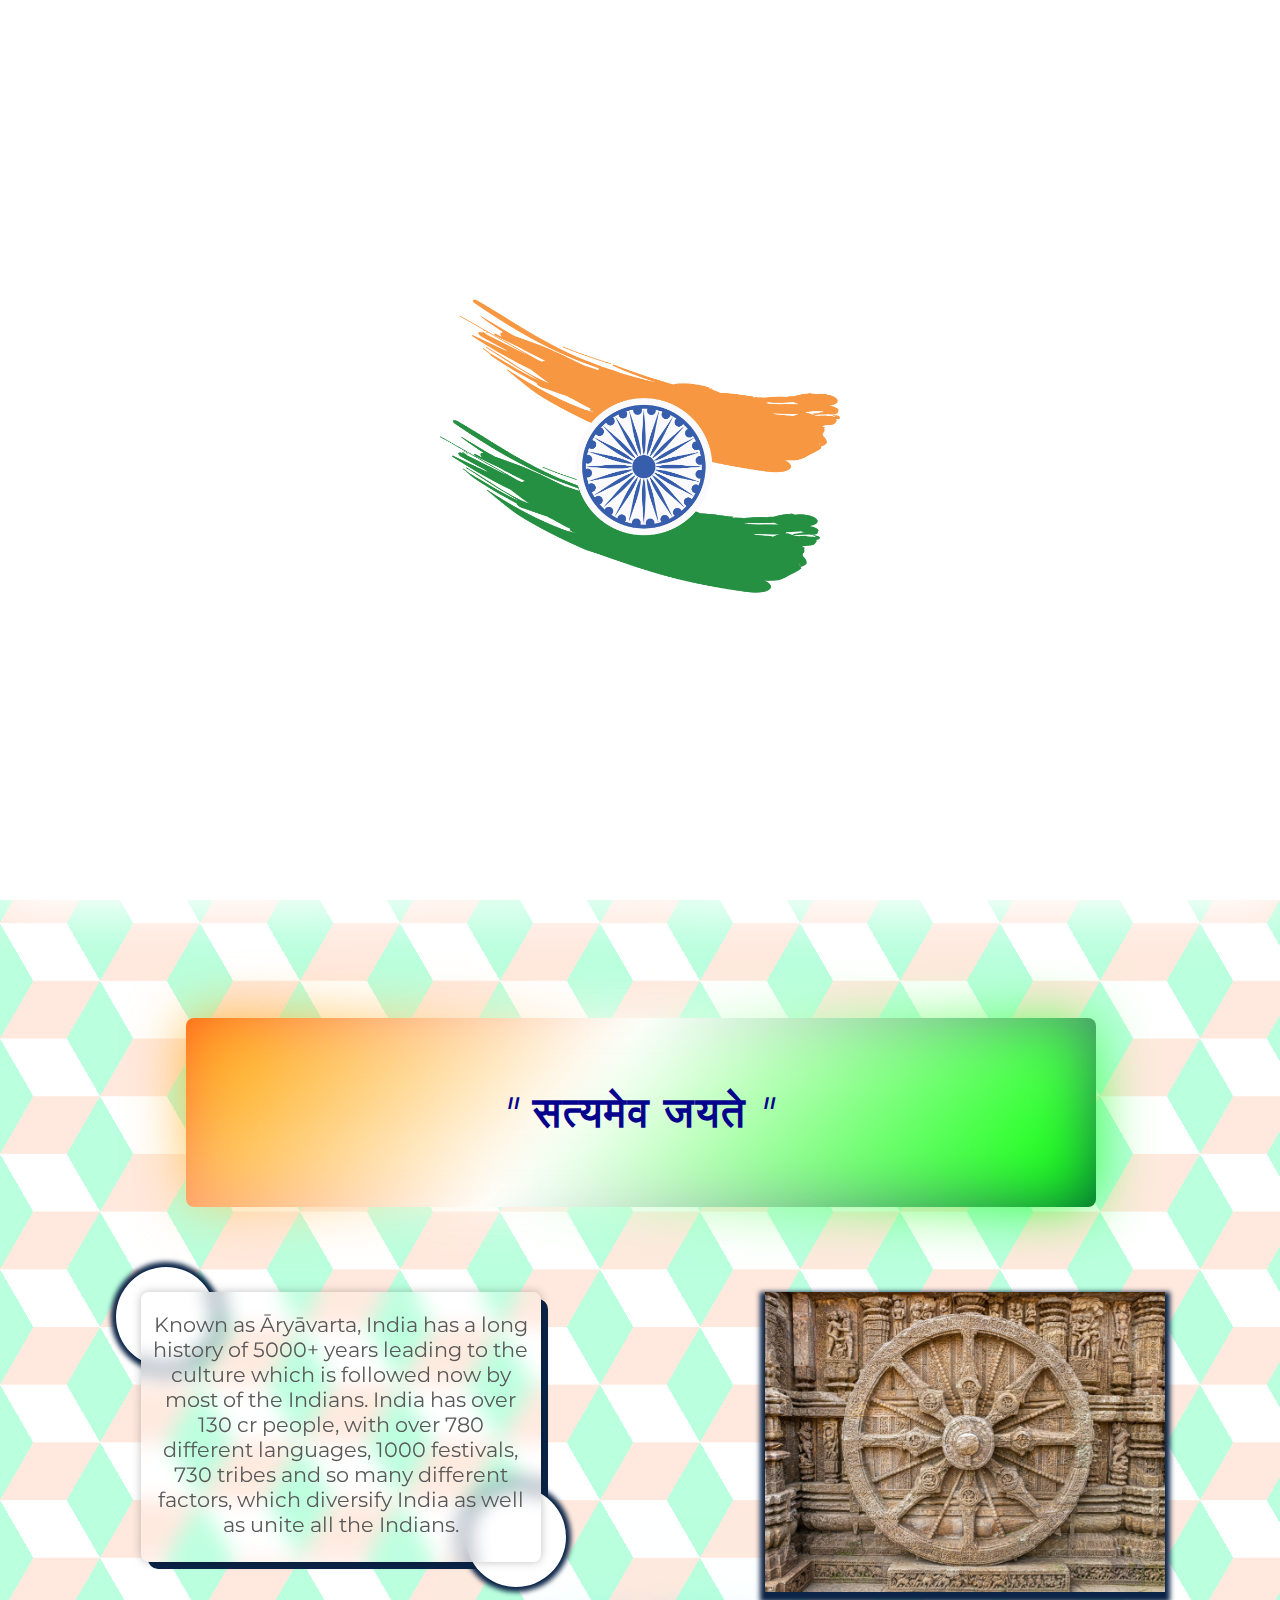
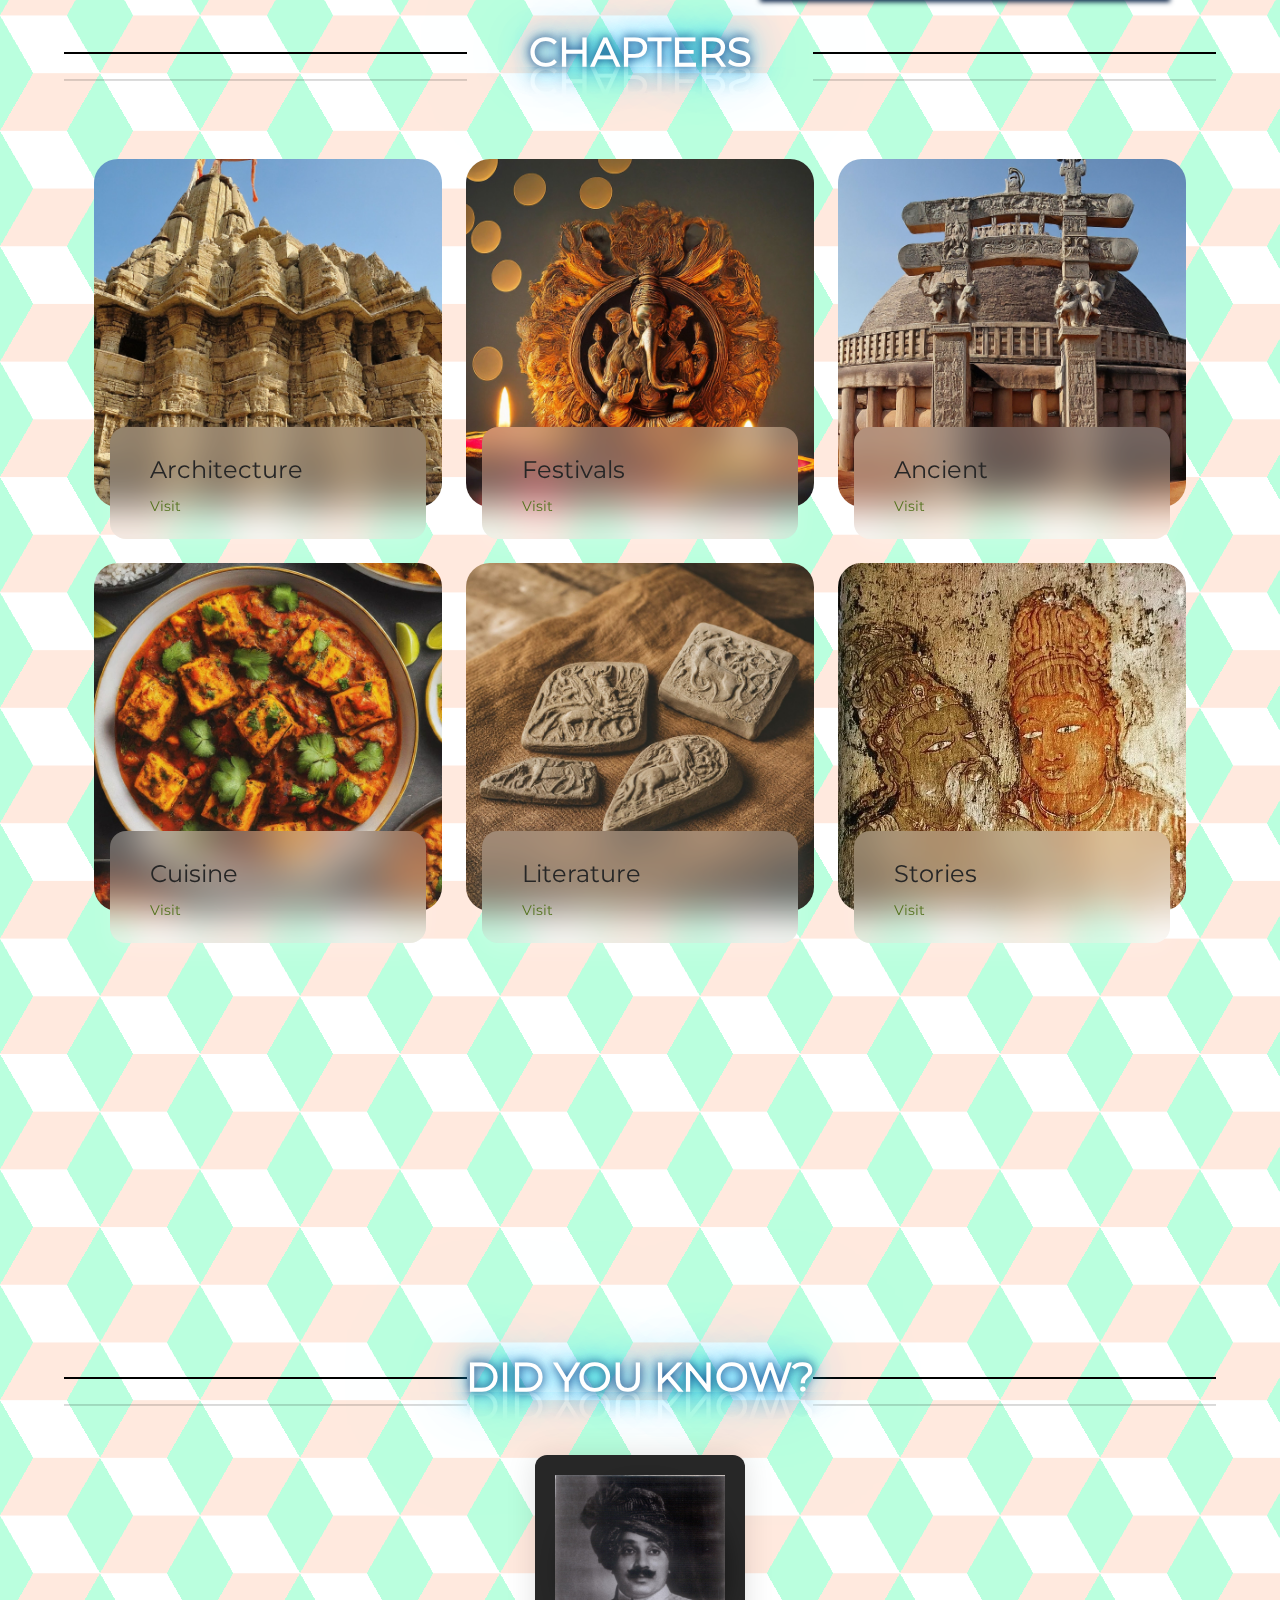
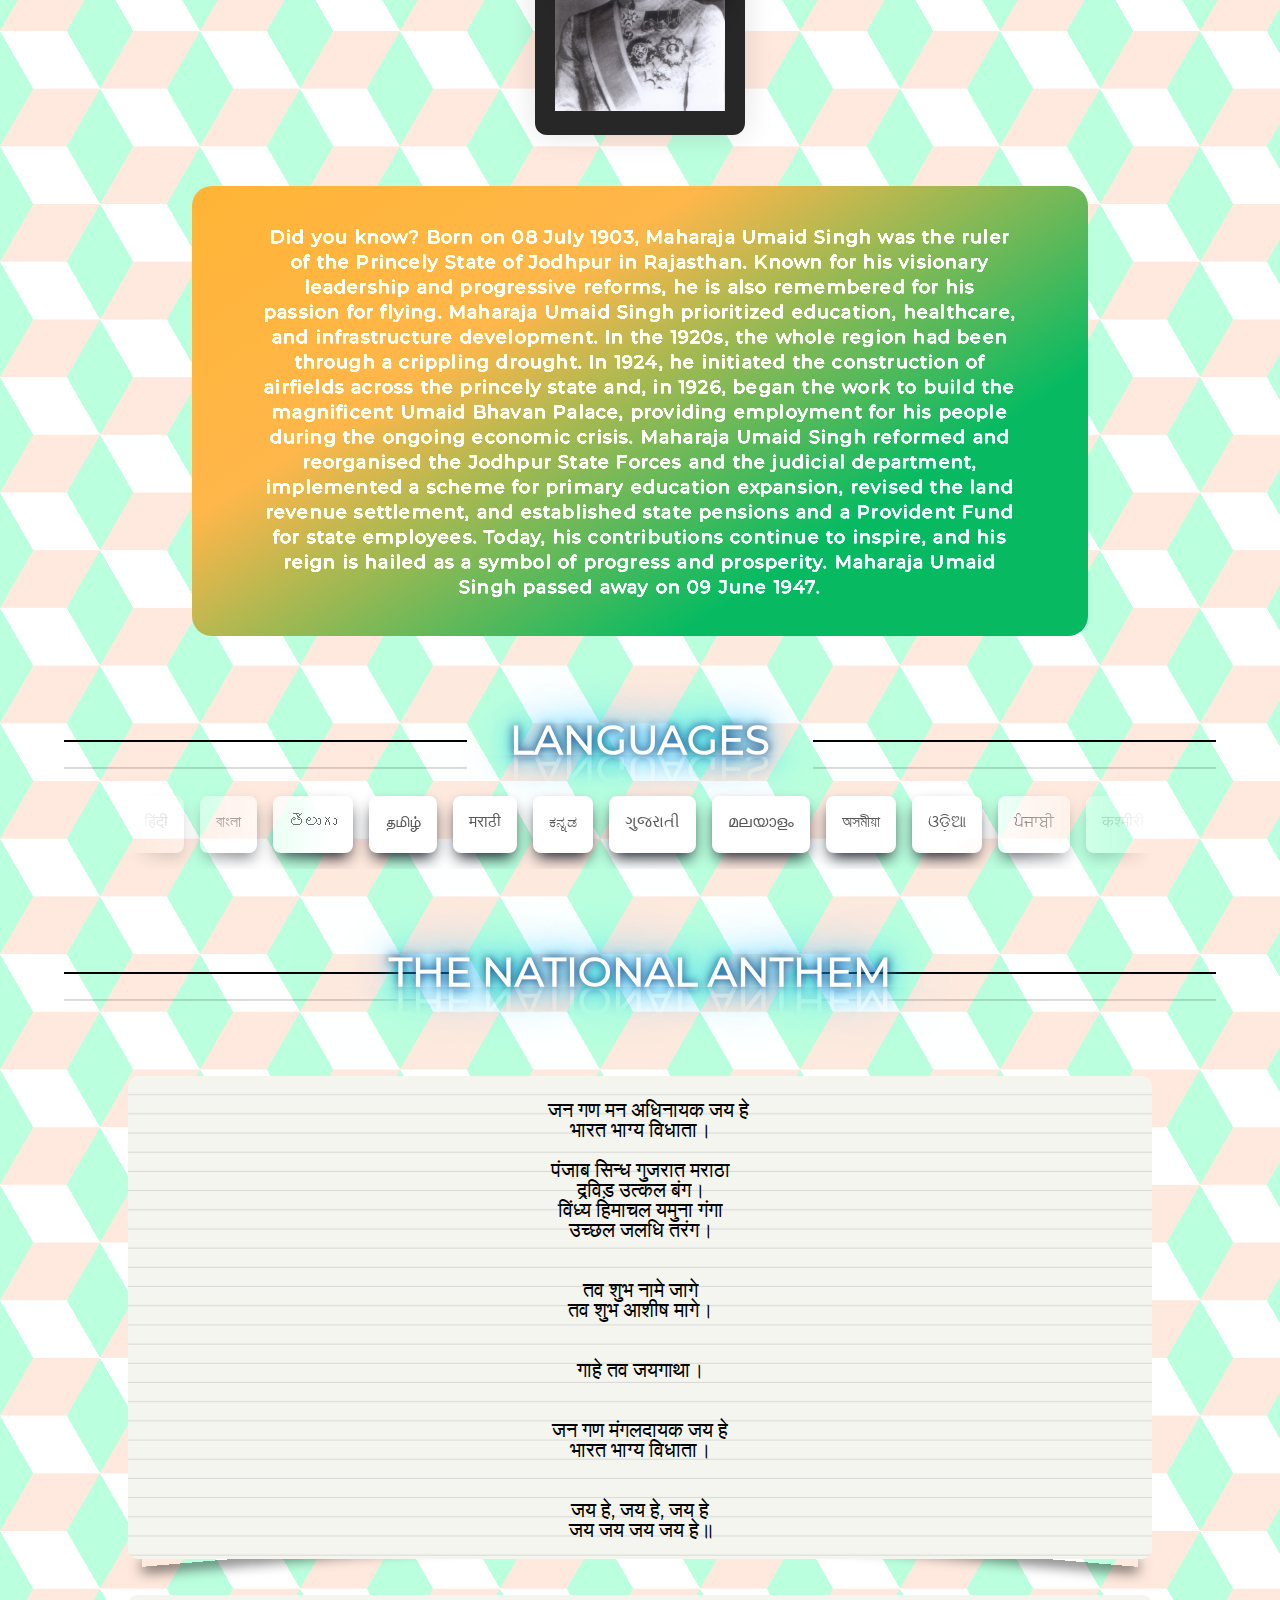
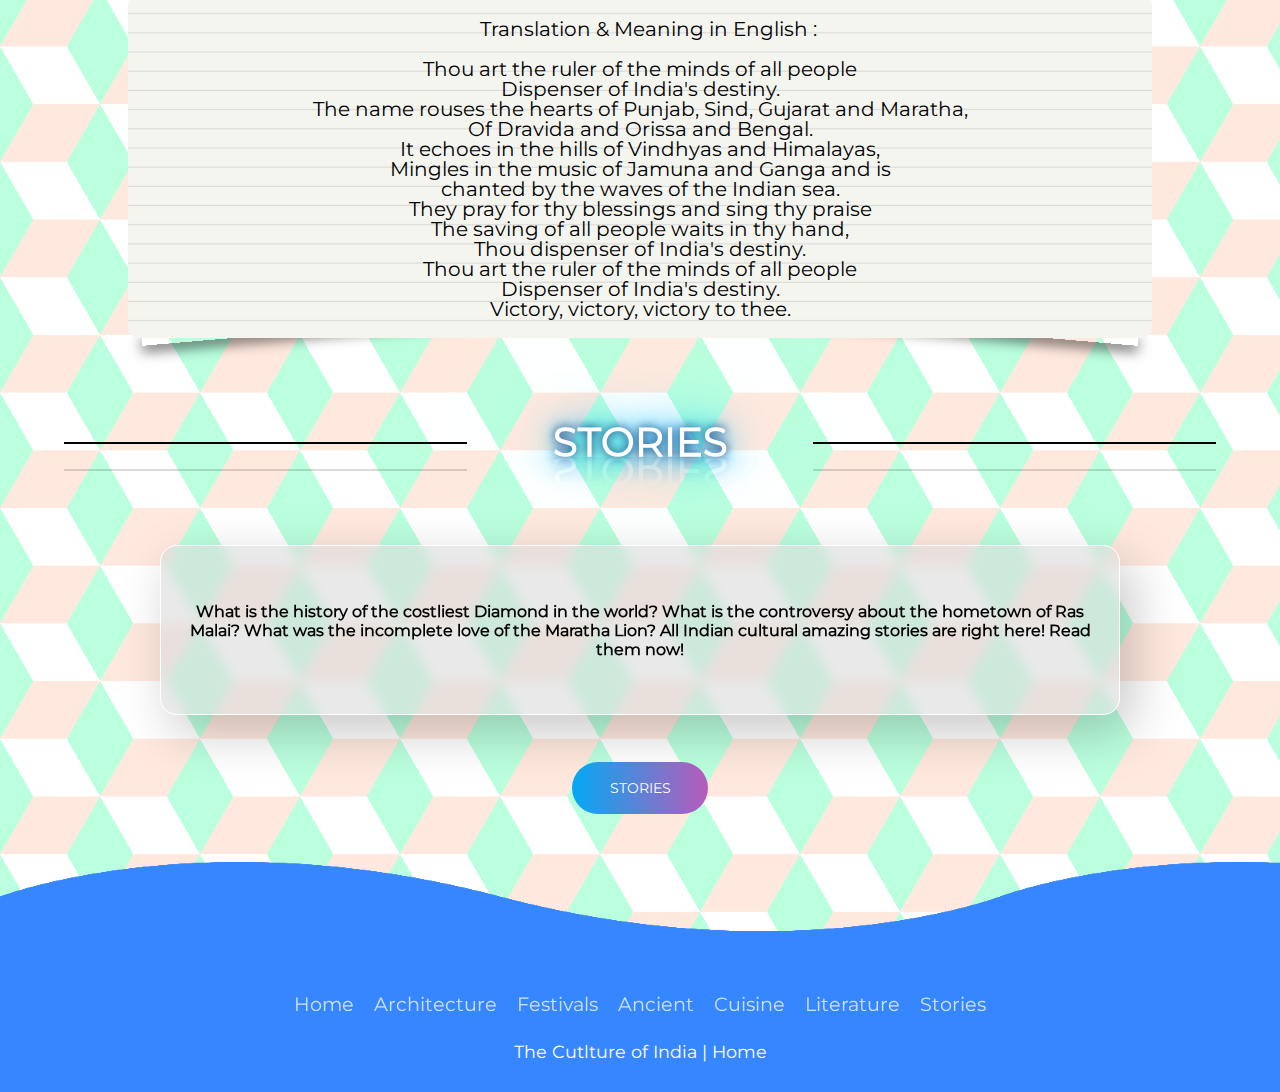
<file: index.html>
<!DOCTYPE html>
<link rel="shortcut icon" href="Logo.jpeg" type="image/x-icon">
<html lang="en">
<head>
    <meta charset="UTF-8">
    <meta name="viewport" content="width=device-width, initial-scale=1.0">
    <link rel="stylesheet" href="style.css">
    <title>Indian Culture | Home</title>
</head>
<body bgcolor="#">
    
    <div class="intro">
        <h1 class="logo-header">
            <span class="logointro"><img src="Flag1.png" width="400px"></span>
        </h1>
    </div>
    <body>
        <header>
            <div class="logo"><a href="index.html"><img src="Logo.png" class="logoimg"></a></div>
            <input type="checkbox" id="nav_check" hidden>
            <nav class="Navbar">
                <ul>
                    <li>
                        <a href="index.html" class="active">Home</a>
                    </li>
                    <li>
                        <a href="architecture.html">Architecture</a>
                    </li>
                    <li>
                        <a href="festivals.html">Festivals</a>
                    </li>
                    <li>
                        <a href="ancient.html">Ancient</a>
                    </li>
                    <li>
                        <a href="cuisine.html">Cuisine</a>
                    </li>
                    <li>
                        <a href="literature.html">Literature</a>
                    </li>
                    <li>
                        <a href="stories.html">Stories</a>
                    </li>
                </ul>
            </nav>
            <label for="nav_check" class="hamburger">
                <div></div>
                <div></div>
                <div></div>
            </label>
        </header>
        <div class="header">
            <div class="slider">
                <div class="list">
                    <div class="item">
                        <img src="TheMysorePalace.png" alt="">
                    </div>
                    <div class="item">
                        <img src="MahabharatPaintings.png" alt="">
                    </div>
                    <div class="item">
                        <img src="Festival.png" alt="">
                    </div>
                    <div class="item">
                        <img src="ElloraCaves.png" alt="">
                    </div>
                    <div class="item">
                        <img src="Food.jpeg" alt="">
                    </div>
                    <div class="item">
                        <img src="Harappa.png" alt="">
                    </div>
                    <div class="item">
                        <img src="EdictsOfAshoka.png" alt="">
                    </div>
                </div>
                <div class="buttons">
                    <button id="prev"><</button>
                    <button id="next">></button>
                </div>
                <ul class="dots" style="z-index: 10;">
                    <li class="active"></li>
                    <li></li>
                    <li></li>
                    <li></li>
                    <li></li>
                    <li></li>
                    <li></li>
                </ul>
            </div>
            <div class="inner-header flex">
                <h1 class="hh1" style="z-index: 10;"><img style="filter: drop-shadow(0px 0px 5px rgb(0, 0, 0)); /* Adjust values as needed */" src="Logo.png" width="300px"></h1>
            </div>
            
            <!--Waves Container-->
            <div>
                <svg class="waves" xmlns="http://www.w3.org/2000/svg" xmlns:xlink="http://www.w3.org/1999/xlink"
                viewBox="0 24 150 28" preserveAspectRatio="none" shape-rendering="auto">
                <defs>
                    <path id="gentle-wave" d="M-160 44c30 0 58-18 88-18s 58 18 88 18 58-18 88-18 58 18 88 18 v44h-352z" />
                </defs>
                <g class="parallax">
                    <use xlink:href="#gentle-wave" x="48" y="0" fill="rgba(255,255,255,0.7" />
                    <use xlink:href="#gentle-wave" x="48" y="3" fill="rgba(255,255,255,0.5)" />
                    <use xlink:href="#gentle-wave" x="48" y="5" fill="rgba(255,255,255,0.3)" />
                    <use xlink:href="#gentle-wave" x="48" y="7" fill="#fff" />
                </g>
            </svg>
        </div>
        <!--Waves end-->
        
    </div>
    <!--Header ends-->
    
    <!--Content starts
    <div class="content flex">
        <p style="letter-spacing: 1px;
        font-size:30px;
        color: #333333;">"We push you towards success"</p>
    </div>
    -->
    
    <center>
        <div class="card">
            <h1>" सत्यमेव जयते "</h1>
        </div>
    </center>
    <div class="blob"></div>
    <div class="cardddd">
        <div class="circle"></div>
        <div class="circle"></div>
        <div class="card-inner"><center style="font-size: 130%; padding-top: 5%; padding-left: 10px; padding-right: 10px;">Known as Āryāvarta, India has a long history of 5000+ years leading to the culture which is followed now by most of the Indians. India has over 130 cr people, with over 780 different languages, 1000 festivals, 730 tribes and so many different factors, which diversify India as well as unite all the Indians.</center></div>
    </div>
    
    <h1 class="textLine1" style="margin-bottom: 1%;">CHAPTERS</h1>

<div class="COntainer">
    <div class="card__container">
       <article class="card__article">
          <img src="SomnathTemple.jpeg" alt="image" class="card__img">

          <div class="card__data">
             <span class="card__description"></span>
             <h2 class="card__title">Architecture</h2>
             <a href="architecture.html" class="card__button">Visit</a>
          </div>
       </article>

       <article class="card__article">
          <img src="DiwaliFestival.jpeg" alt="image" class="card__img">

          <div class="card__data">
             <span class="card__description"></span>
             <h2 class="card__title">Festivals</h2>
             <a href="festivals.html" class="card__button">Visit</a>
          </div>
       </article>
       <article class="card__article">
          <img src="SanchiStupa.png" alt="image" class="card__img">

          <div class="card__data">
             <span class="card__description"></span>
             <h2 class="card__title">Ancient</h2>
             <a href="ancient.html" class="card__button">Visit</a>
          </div>
       </article>
       <article class="card__article">
          <img src="Food1.png" alt="image" class="card__img">

          <div class="card__data">
             <span class="card__description"></span>
             <h2 class="card__title">Cuisine</h2>
             <a href="cuisine.html" class="card__button">Visit</a>
          </div>
       </article>
       <article class="card__article">
          <img src="Seals.jpeg" alt="image" class="card__img">

          <div class="card__data">
             <span class="card__description"></span>
             <h2 class="card__title">Literature</h2>
             <a href="literature.html" class="card__button">Visit</a>
          </div>
       </article>
       <article class="card__article">
          <img src="RajarajaCholaWithGuru.jpeg" alt="image" class="card__img">

          <div class="card__data">
             <span class="card__description"></span>
             <h2 class="card__title">Stories</h2>
             <a href="stories.html" class="card__button">Visit</a>
          </div>
       </article>
    </div>
 </div>

 <h1 class="textLine1" style="margin-bottom: 1%; margin-top: 0%;">DID YOU KNOW?</h1>
 <center>
    <div class="carEd" style="margin-top: 5%;">
      <div class="profileImage"><img src="UmaidSingh.jpg">
      </div>
      <div class="textContainer">
        <!--<p class="name" style="color: black;">Maharaja Umaid Singh</p>
        <p class="profile">8/7/1903 - 9/7/1947</p>-->
      </div>
    </div></center>
 <center style="margin-top: 0%;"><div class="container2 noselect">
    <div class="canvas">
      <div class="tracker tr-1"></div>
      <div class="tracker tr-2"></div>
      <div class="tracker tr-3"></div>
      <div class="tracker tr-4"></div>
      <div class="tracker tr-5"></div>
      <div class="tracker tr-6"></div>
      <div class="tracker tr-7"></div>
      <div class="tracker tr-8"></div>
      <div class="tracker tr-9"></div>
      <div class="tracker tr-10"></div>
      <div class="tracker tr-11"></div>
      <div class="tracker tr-12"></div>
      <div class="tracker tr-13"></div>
      <div class="tracker tr-14"></div>
      <div class="tracker tr-15"></div>
      <div class="tracker tr-16"></div>
      <div class="tracker tr-17"></div>
      <div class="tracker tr-18"></div>
      <div class="tracker tr-19"></div>
      <div class="tracker tr-20"></div>
      <div class="tracker tr-21"></div>
      <div class="tracker tr-22"></div>
      <div class="tracker tr-23"></div>
      <div class="tracker tr-24"></div>
      <div class="tracker tr-25"></div>
      <div id="card2">
        <div class="title2">Did you know? Born on 08 July 1903, Maharaja Umaid Singh was the ruler of the Princely State of Jodhpur in Rajasthan. Known for his visionary leadership and progressive reforms, he is also remembered for his passion for flying. Maharaja Umaid Singh prioritized education, healthcare, and infrastructure development. In the 1920s, the whole region had been through a crippling drought. In 1924, he initiated the construction of airfields across the princely state and, in 1926, began the work to build the magnificent Umaid Bhavan Palace, providing employment for his people during the ongoing economic crisis. Maharaja Umaid Singh reformed and reorganised the Jodhpur State Forces and the judicial department, implemented a scheme for primary education expansion, revised the land revenue settlement, and established state pensions and a Provident Fund for state employees. Today, his contributions continue to inspire, and his reign is hailed as a symbol of progress and prosperity. Maharaja Umaid Singh passed away on 09 June 1947.
  </div>
      </div>
    </div>
  </div></center>

  <h1 class="textLine1" style="margin-bottom: 1%; margin-top: 7%;">LANGUAGES</h1>
  <center><div class="scroller" data-speed="fast">
    <ul class="tag-list scroller__inner">
      <li>हिंदी</li>
      <li>বাংলা</li>
      <li>తెలుగు</li>
      <li>தமிழ்</li>
      <li>मराठी</li>
      <li>ಕನ್ನಡ</li>
      <li>ગુજરાતી</li>
      <li>മലയാളം</li>
      <li>অসমীয়া</li>
      <li>ଓଡ଼ିଆ</li>
      <li>ਪੰਜਾਬੀ</li>
      <li>कश्मीरी</li>
      <li>સિંધી</li>
      <li>नेपाली</li>
      <li>संथाली</li>
      <li>कोंकणी</li>
      <li>డొంగరి</li>
      <li>मैथिली</li>
      <li>মণিপুরী</li>
      <li>คุርಕು</li>
      <li>ཁས</li>
      <li>ఛत्तīsਗੜ੍ਹੀ</li>
      <li>ᱥᱤᱱᱦᱟ</li>
      <li>ਰੋਮਾਨੀ</li>
      <li>ཁ་སྐད།</li>
      <li>ဗၟာ</li>
      <li>អាសម</li>
      <li>ລາວ</li>
      <li>ជយ</li>
      <li>English</li>
    </ul>
  </div>
</center>


<h1 class="textLine1" style="margin-bottom: 7%; margin-top: 7%;">THE NATIONAL ANTHEM</h1>
<center><div class="page">
    <div class="margin"></div>
    <p style="text-align: center;">
  जन गण मन अधिनायक जय हे<br>
  भारत भाग्य विधाता।
  <br><br>
  पंजाब सिन्ध गुजरात मराठा<br>
  द्रविड़ उत्कल बंग।<br>
  विंध्य हिमाचल यमुना गंगा<br>
  उच्छल जलधि तरंग।<br>
  <br><br>
  तव शुभ नामे जागे<br>
  तव शुभ आशीष मागे।<br>
  <br><br>
  गाहे तव जयगाथा।<br>
  <br><br>
  जन गण मंगलदायक जय हे<br>
  भारत भाग्य विधाता।<br>
  <br><br>
  जय हे, जय हे, जय हे<br>
  जय जय जय जय हे॥
  
  </p>
  </div>
</center>
<br><br>
<center><div class="page">
    <div class="margin"></div>
    <p style="text-align: center; padding-left: 1.4rem;padding-right: 1.4rem;">
        Translation & Meaning in English :<br><br>
        Thou art the ruler of the minds of all people<br>
        Dispenser of India's destiny.<br>
        The name rouses the hearts of Punjab, Sind, Gujarat and Maratha,<br>
        Of Dravida and Orissa and Bengal.<br>
        It echoes in the hills of Vindhyas and Himalayas,<br>
        Mingles in the music of Jamuna and Ganga and is<br>
        chanted by the waves of the Indian sea.<br>
        They pray for thy blessings and sing thy praise<br>
        The saving of all people waits in thy hand,<br>
        Thou dispenser of India's destiny.<br>
        Thou art the ruler of the minds of all people<br>
        Dispenser of India's destiny.<br>
        Victory, victory, victory to thee.<br>   
  
  </p>
  </div>
</center>

<h1 class="textLine1" style="margin-bottom: 7%; margin-top: 7%;">STORIES</h1>
<center><div class="careeed">
    What is the history of the costliest Diamond in the world? What is the controversy about the hometown of Ras Malai? What was the incomplete love of the Maratha Lion? All Indian cultural amazing stories are right here! Read them now!</div></center>
<center><a href="stories.html" style="text-decoration: none; color: #fff; margin-top: 0%;"><button>STORIES</button></a></center>




<footer>
    <div class="wavess">
      <div class="wave" id="wave1"></div>
      <div class="wave" id="wave2"></div>
      <div class="wave" id="wave3"></div>
      <div class="wave" id="wave4"></div>
    </div>
    <ui class="menu">
      <li><a href="index.html">Home</a></li>
      <li><a href="architecture.html">Architecture</a></li>
      <li><a href="festivals.html">Festivals</a></li>
      <li><a href="ancient.html">Ancient</a></li>
      <li><a href="cuisine.html">Cuisine</a></li>
      <li><a href="literature.html">Literature</a></li>
      <li><a href="stories.html">Stories</a></li>
    </ui>
    <p>The Cutlture of India | Home</p>
  </footer>
    
    <script src="script.js"></script>
    
</body>
</html>
</file>
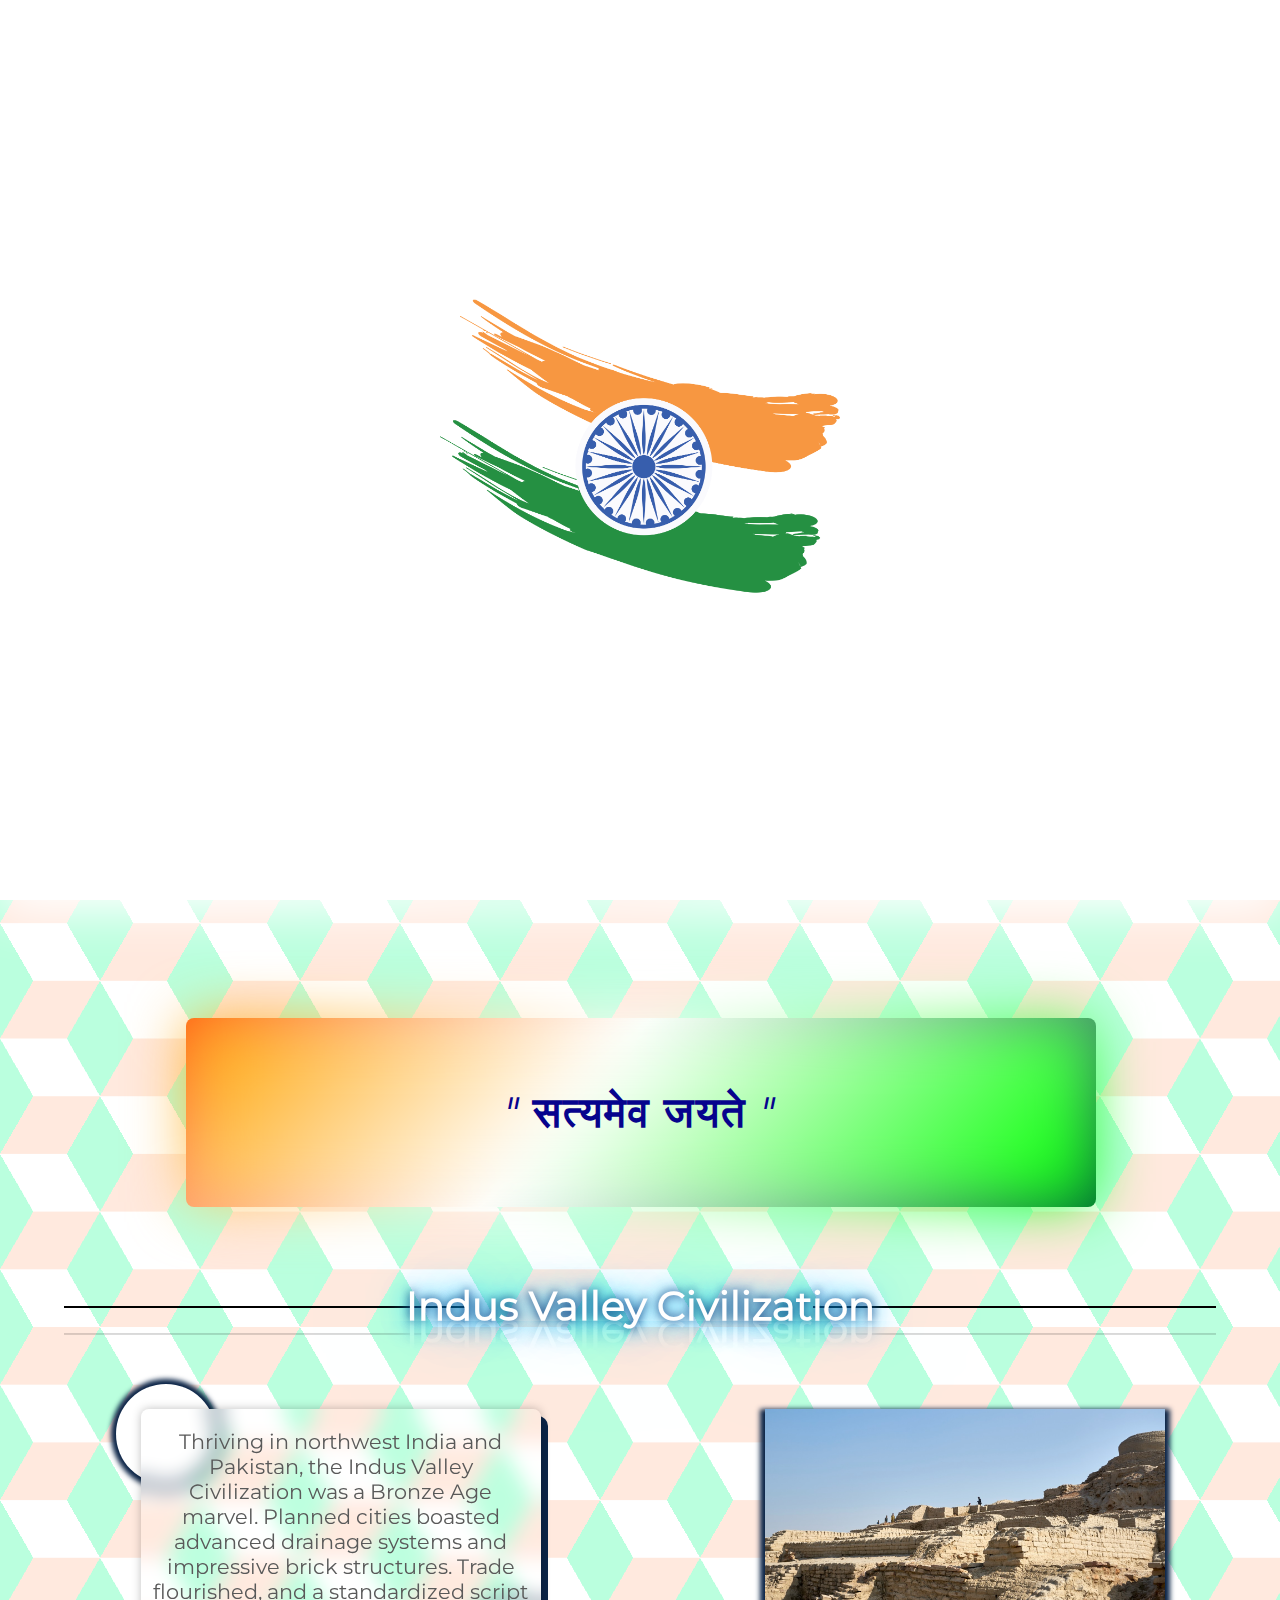
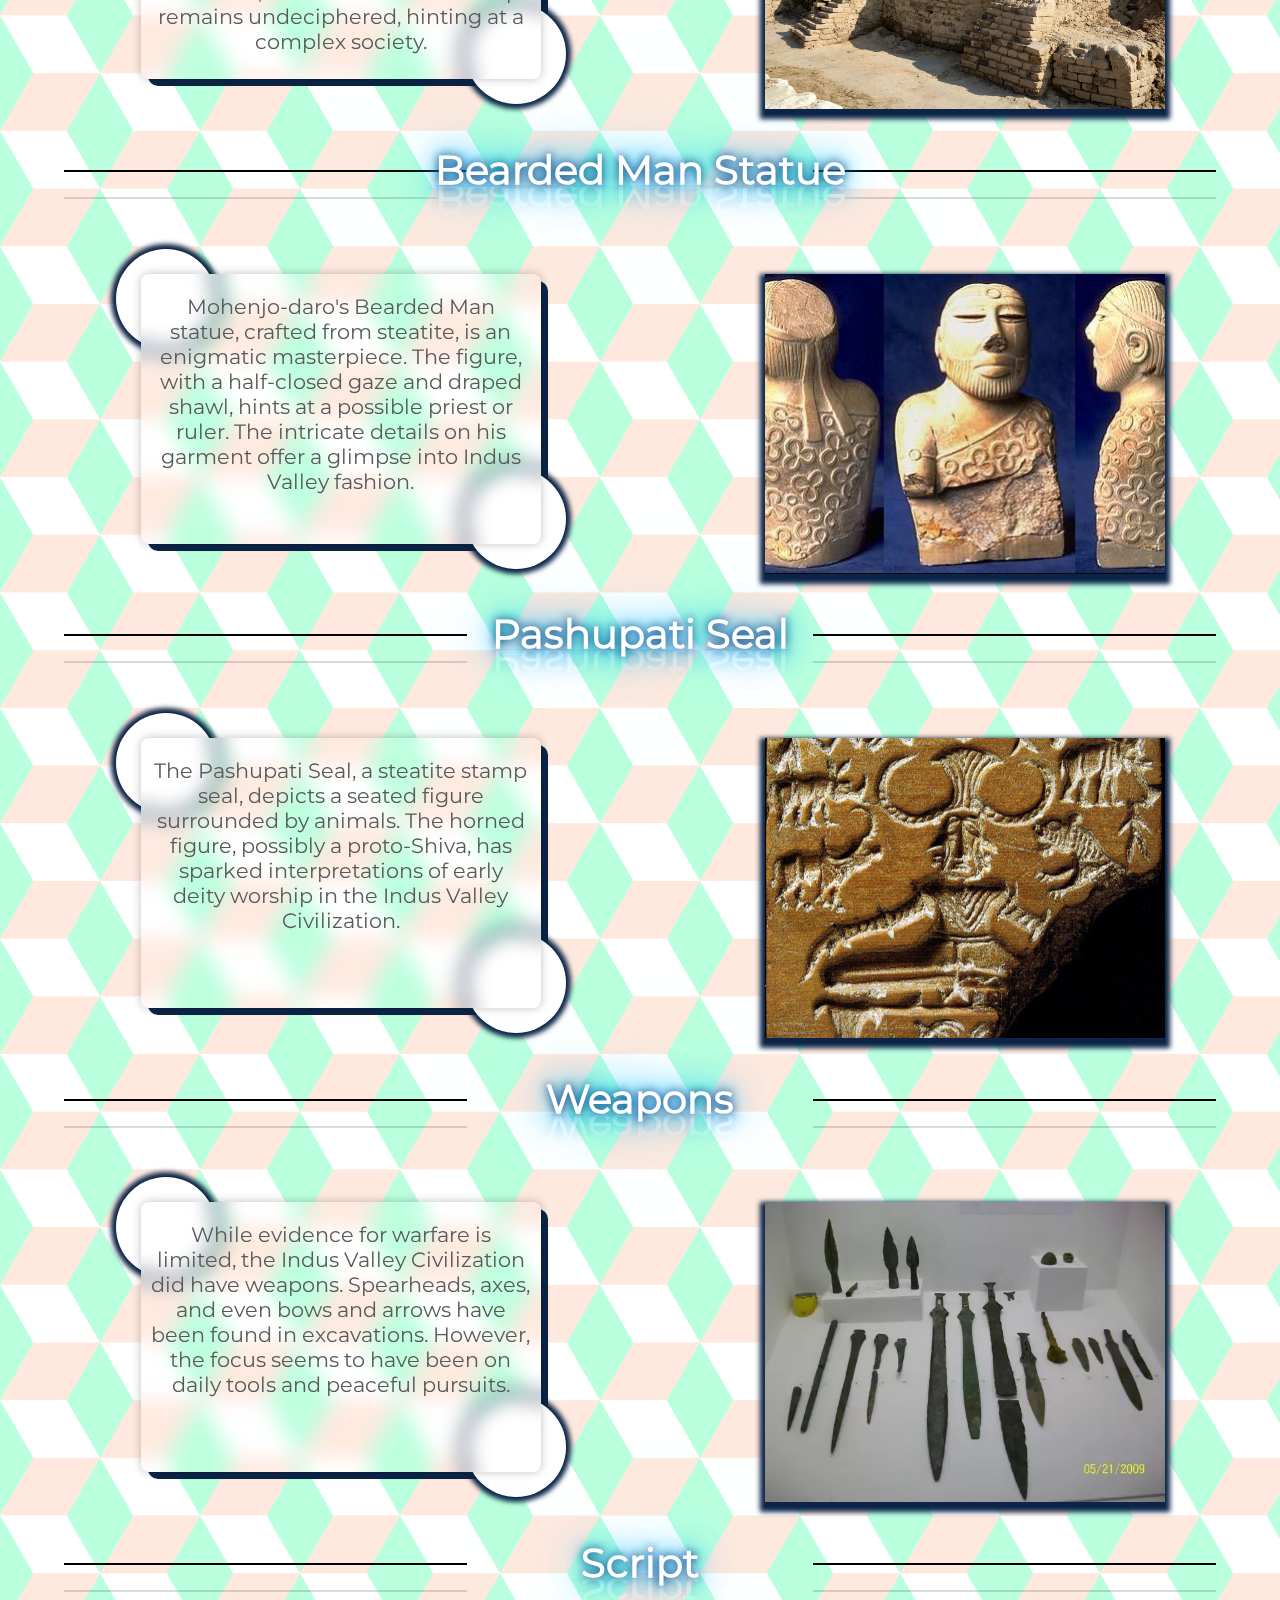
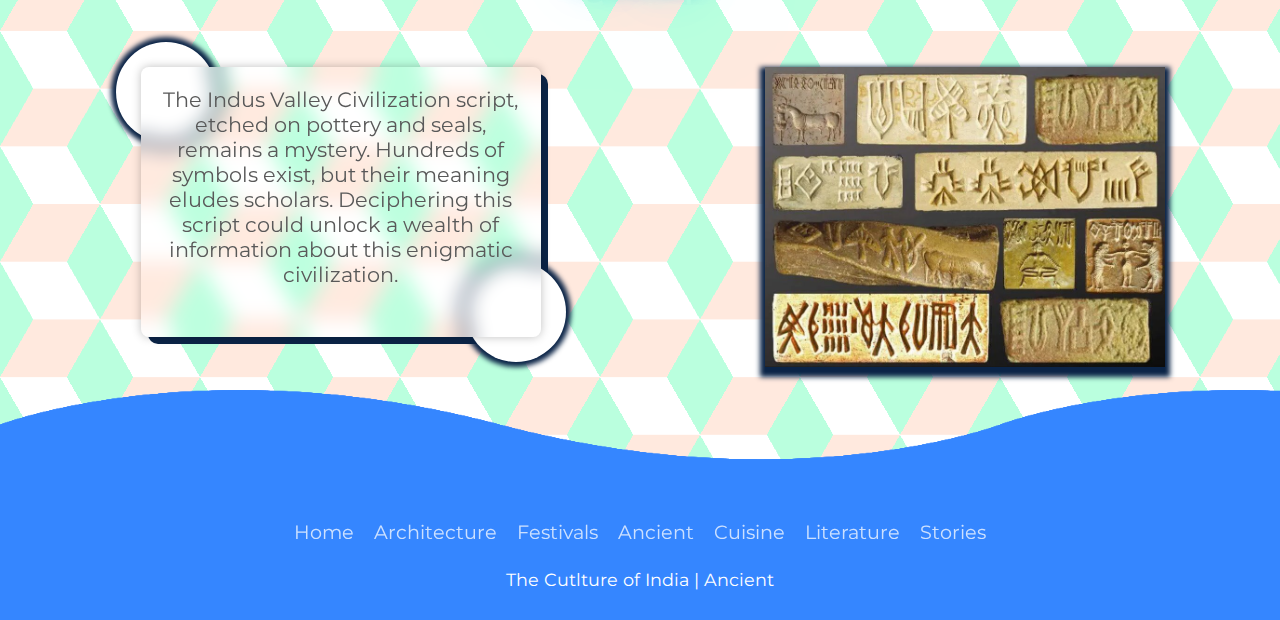
<file: ancient.html>
<!DOCTYPE html>
<link rel="shortcut icon" href="Logo.jpeg" type="image/x-icon">
<html lang="en">
<head>
    <meta charset="UTF-8">
    <meta name="viewport" content="width=device-width, initial-scale=1.0">
    <link rel="stylesheet" href="style.css">
    <title>Indian Culture | Ancient</title>
</head>
<body bgcolor="#">
    
    <div class="intro">
        <h1 class="logo-header">
            <span class="logointro"><img src="Flag1.png" width="400px"></span>
        </h1>
    </div>
    <body>
        <header>
            <div class="logo"><a href="index.html"><img src="Logo.png" class="logoimg"></a></div>
            <input type="checkbox" id="nav_check" hidden>
            <nav class="Navbar">
                <ul>
                    <li>
                        <a href="index.html">Home</a>
                    </li>
                    <li>
                        <a href="architecture.html">Architecture</a>
                    </li>
                    <li>
                        <a href="festivals.html">Festivals</a>
                    </li>
                    <li>
                        <a href="ancient.html" class="active">Ancient</a>
                    </li>
                    <li>
                        <a href="cuisine.html">Cuisine</a>
                    </li>
                    <li>
                        <a href="literature.html">Literature</a>
                    </li>
                    <li>
                        <a href="stories.html">Stories</a>
                    </li>
                </ul>
            </nav>
            <label for="nav_check" class="hamburger">
                <div></div>
                <div></div>
                <div></div>
            </label>
        </header>
        <div class="header">
            <div class="slider">
                <div class="list">
                    <div class="item">
                        <img src="IndusValley.jpg" alt="">
                    </div>
                    <div class="item">
                        <img src="BeardedMan.jpg" alt="">
                    </div>
                    <div class="item">
                        <img src="PashupatiSeal.jpg" alt="">
                    </div>
                    <div class="item">
                        <img src="HarappanWeapons.png" alt="">
                    </div>
                    <div class="item">
                        <img src="IndusValleyScript.jpg" alt="">
                    </div>
                </div>
                <div class="buttons">
                    <button id="prev"><</button>
                    <button id="next">></button>
                </div>
                <ul class="dots" style="z-index: 10;">
                    <li class="active"></li>
                    <li></li>
                    <li></li>
                    <li></li>
                    <li></li>
                </ul>
            </div>
            <div class="inner-header flex">
                <h1 class="hh1" style="z-index: 10;"><img style="filter: drop-shadow(0px 0px 5px rgb(0, 0, 0)); /* Adjust values as needed */" src="AncientIndiaLogoNoBG.png" width="500px"></h1>
            </div>
            
            <!--Waves Container-->
            <div>
                <svg class="waves" xmlns="http://www.w3.org/2000/svg" xmlns:xlink="http://www.w3.org/1999/xlink"
                viewBox="0 24 150 28" preserveAspectRatio="none" shape-rendering="auto">
                <defs>
                    <path id="gentle-wave" d="M-160 44c30 0 58-18 88-18s 58 18 88 18 58-18 88-18 58 18 88 18 v44h-352z" />
                </defs>
                <g class="parallax">
                    <use xlink:href="#gentle-wave" x="48" y="0" fill="rgba(255,255,255,0.7" />
                    <use xlink:href="#gentle-wave" x="48" y="3" fill="rgba(255,255,255,0.5)" />
                    <use xlink:href="#gentle-wave" x="48" y="5" fill="rgba(255,255,255,0.3)" />
                    <use xlink:href="#gentle-wave" x="48" y="7" fill="#fff" />
                </g>
            </svg>
        </div>
        <!--Waves end-->
        
    </div>
    <!--Header ends-->
    
    <!--Content starts
    <div class="content flex">
        <p style="letter-spacing: 1px;
        font-size:30px;
        color: #333333;">"We push you towards success"</p>
    </div>
    -->
    
    <center>
        <div class="card">
            <h1>" सत्यमेव जयते "</h1>
        </div>
    </center>
    <h1 class="textLine1" style="margin-bottom: 7%;">Indus Valley Civilization</h1>
    <div class="blob" style="background-image: url(IndusValley.jpg);"></div>
    <div class="cardddd">
        <div class="circle"></div>
        <div class="circle"></div>
        <div class="card-inner"><center style="font-size: 130%; padding-top: 5%; padding-left: 10px; padding-right: 10px;">Thriving in northwest India and Pakistan, the Indus Valley Civilization was a Bronze Age marvel. Planned cities boasted advanced drainage systems and impressive brick structures. Trade flourished, and a standardized script remains undeciphered, hinting at a complex society.</center></div>
    </div>
    <h1 class="textLine1" style="margin-bottom: 7%;">Bearded Man Statue</h1>
    <div class="blob" style="background-image: url(BeardedMan.jpg);"></div>
    <div class="cardddd">
        <div class="circle"></div>
        <div class="circle"></div>
        <div class="card-inner"><center style="font-size: 130%; padding-top: 5%; padding-left: 10px; padding-right: 10px;">Mohenjo-daro's Bearded Man statue, crafted from steatite, is an enigmatic masterpiece. The figure, with a half-closed gaze and draped shawl, hints at a possible priest or ruler. The intricate details on his garment offer a glimpse into Indus Valley fashion.</center></div>
    </div>
    <h1 class="textLine1" style="margin-bottom: 7%;">Pashupati Seal</h1>
    <div class="blob" style="background-image: url(PashupatiSeal.jpg);"></div>
    <div class="cardddd">
        <div class="circle"></div>
        <div class="circle"></div>
        <div class="card-inner"><center style="font-size: 130%; padding-top: 5%; padding-left: 10px; padding-right: 10px;">The Pashupati Seal, a steatite stamp seal, depicts a seated figure surrounded by animals.  The horned figure, possibly a proto-Shiva, has sparked interpretations of early deity worship in the Indus Valley Civilization.</center></div>
    </div>
    <h1 class="textLine1" style="margin-bottom: 7%;">Weapons</h1>
    <div class="blob" style="background-image: url(HarappanWeapons.png);"></div>
    <div class="cardddd">
        <div class="circle"></div>
        <div class="circle"></div>
        <div class="card-inner"><center style="font-size: 130%; padding-top: 5%; padding-left: 10px; padding-right: 10px;">While evidence for warfare is limited, the Indus Valley Civilization did have weapons. Spearheads, axes, and even bows and arrows have been found in excavations. However, the focus seems to have been on daily tools and peaceful pursuits.</center></div>
    </div>
    <h1 class="textLine1" style="margin-bottom: 7%;">Script</h1>
    <div class="blob" style="background-image: url(IndusValleyScript.jpg);"></div>
    <div class="cardddd">
        <div class="circle"></div>
        <div class="circle"></div>
        <div class="card-inner"><center style="font-size: 130%; padding-top: 5%; padding-left: 10px; padding-right: 10px;">The Indus Valley Civilization script, etched on pottery and seals, remains a mystery. Hundreds of symbols exist, but their meaning eludes scholars. Deciphering this script could unlock a wealth of information about this enigmatic civilization.</center></div>
    </div>
    
    
    

  
    <footer>
        <div class="wavess">
          <div class="wave" id="wave1"></div>
          <div class="wave" id="wave2"></div>
          <div class="wave" id="wave3"></div>
          <div class="wave" id="wave4"></div>
        </div>
        <ui class="menu">
          <li><a href="index.html">Home</a></li>
          <li><a href="architecture.html">Architecture</a></li>
          <li><a href="festivals.html">Festivals</a></li>
          <li><a href="ancient.html">Ancient</a></li>
          <li><a href="cuisine.html">Cuisine</a></li>
          <li><a href="literature.html">Literature</a></li>
          <li><a href="stories.html">Stories</a></li>
        </ui>
        <p>The Cutlture of India | Ancient</p>
      </footer>
    
    <script src="script.js"></script>
    
</body>
</html>
</file>
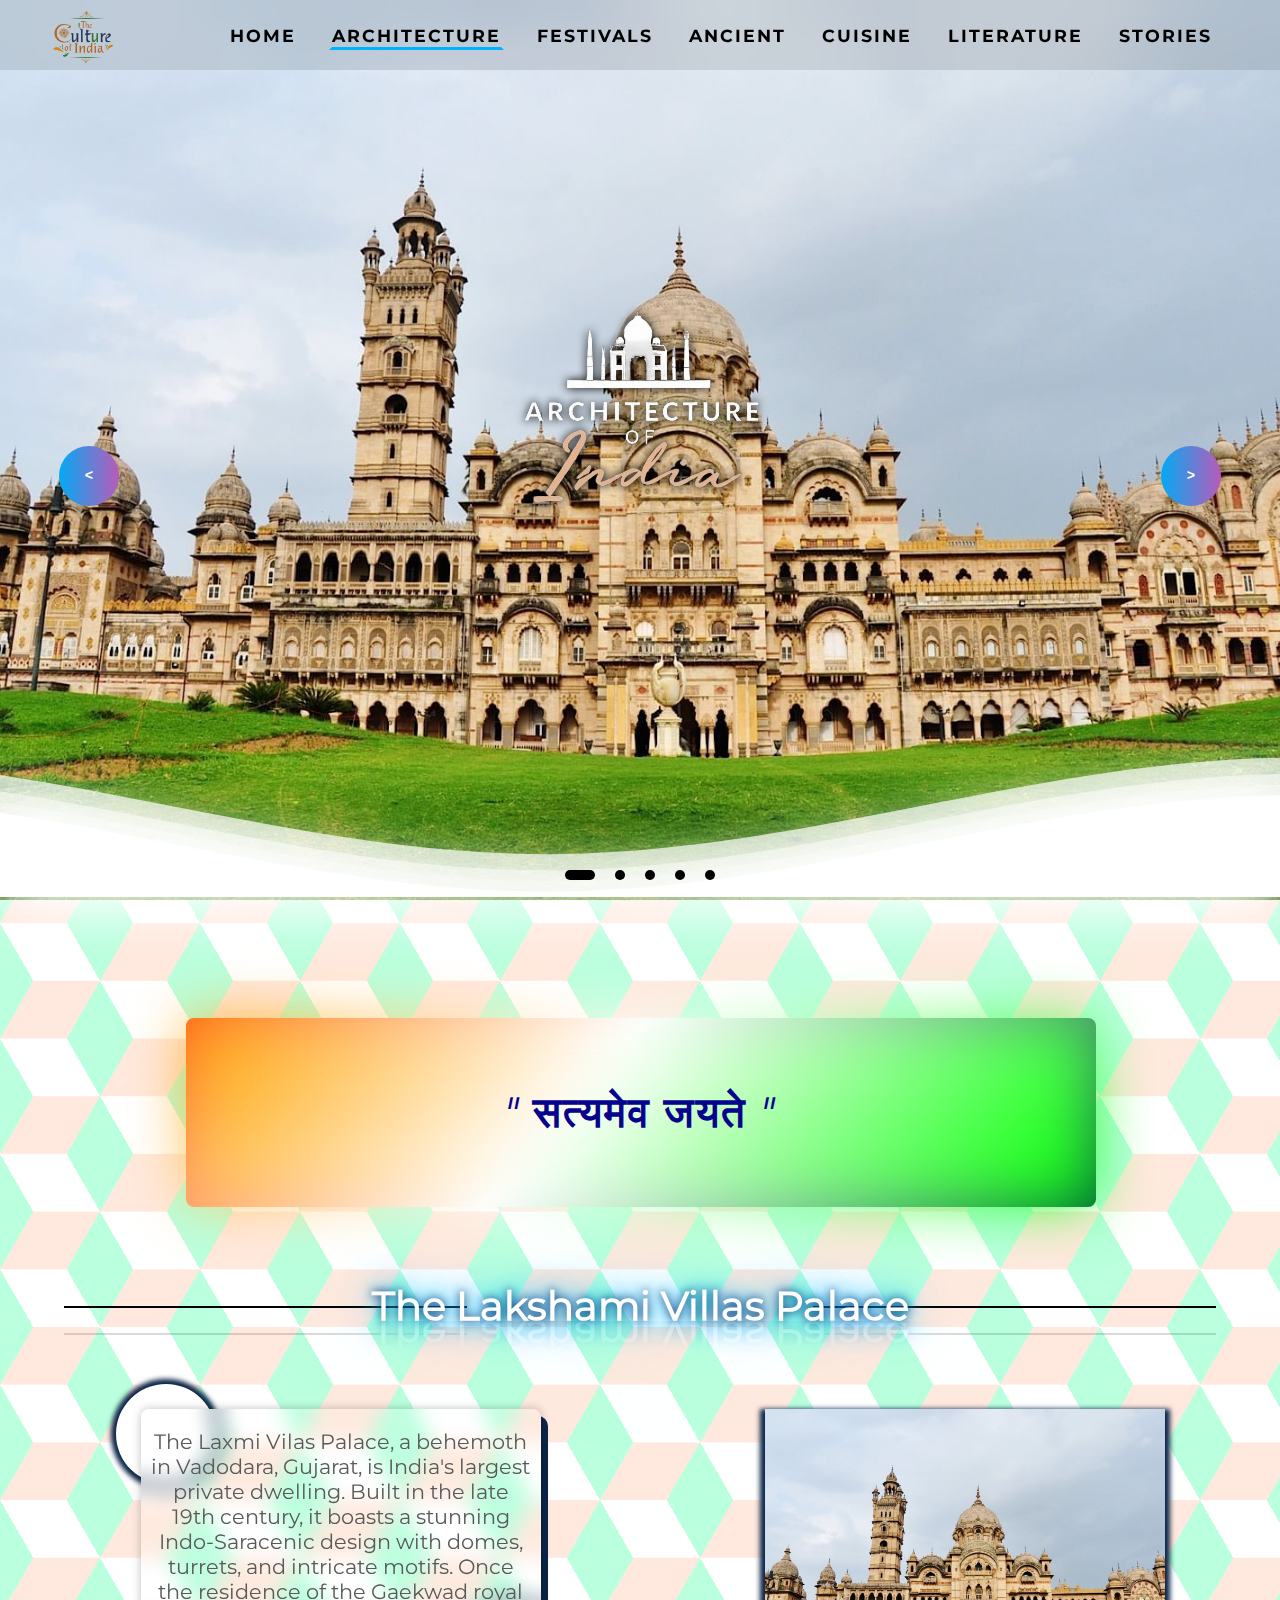
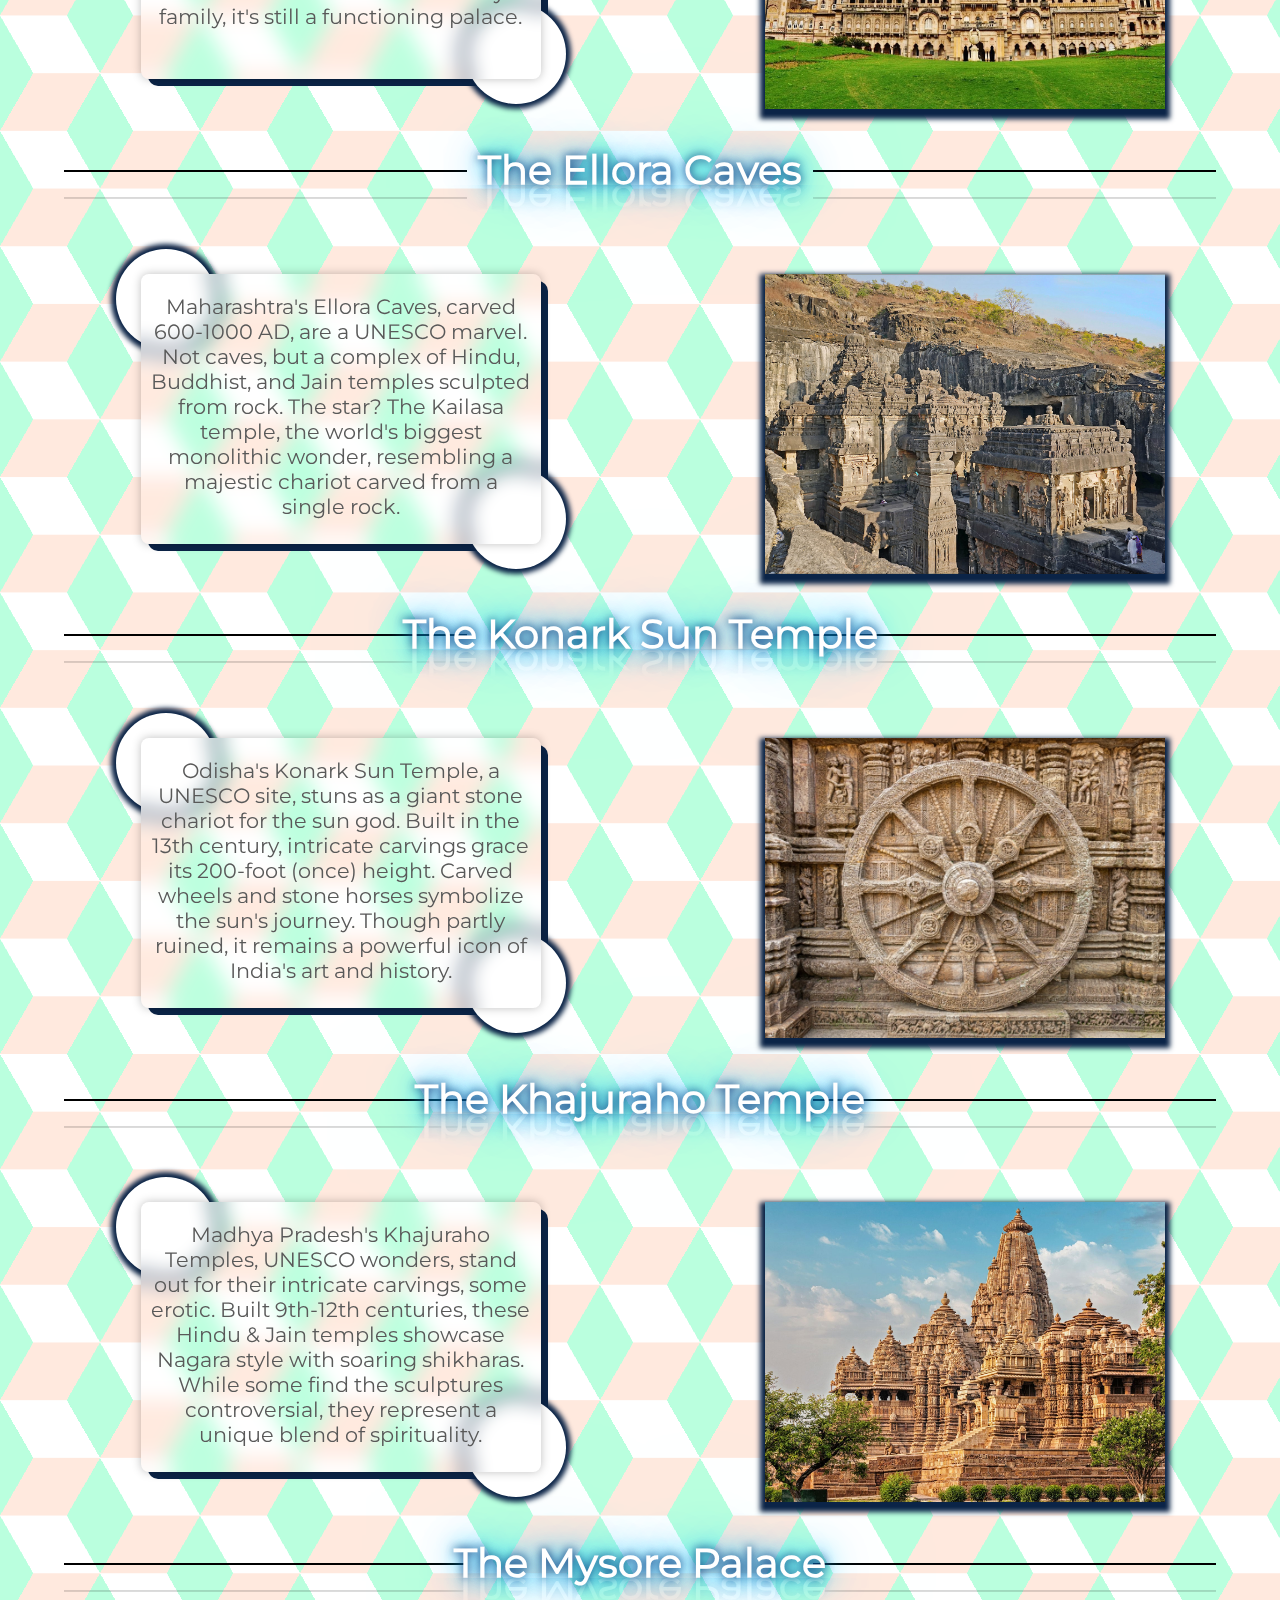
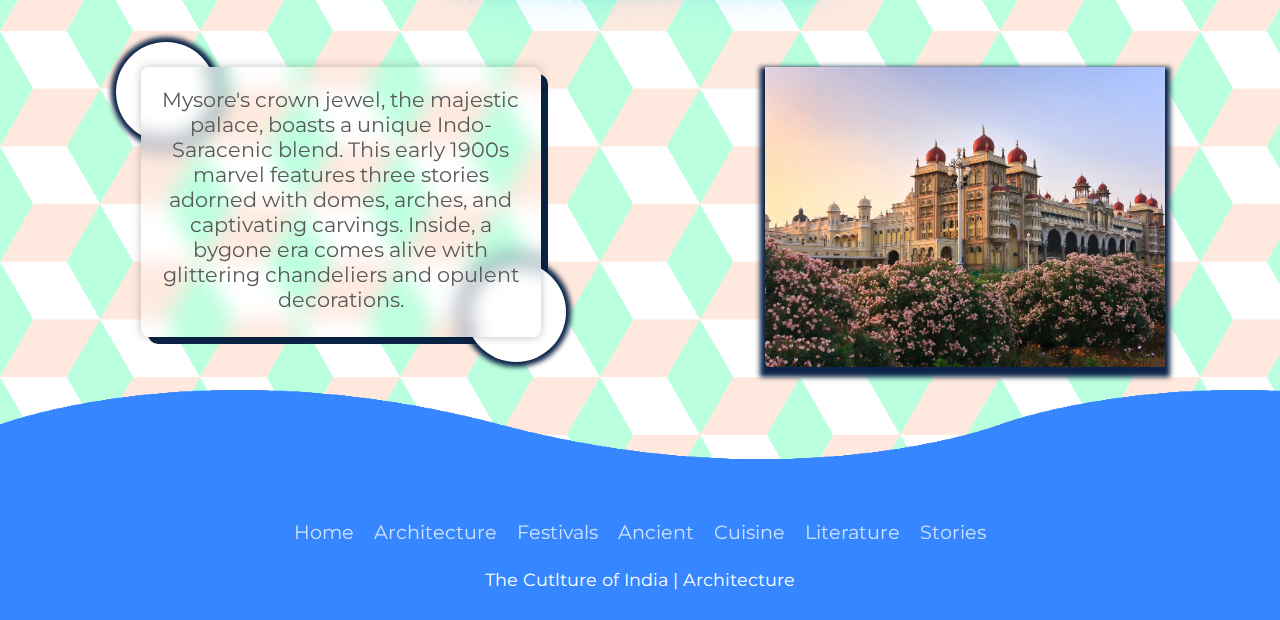
<file: architecture.html>
<!DOCTYPE html>
<link rel="shortcut icon" href="Logo.jpeg" type="image/x-icon">
<html lang="en">
<head>
    <meta charset="UTF-8">
    <meta name="viewport" content="width=device-width, initial-scale=1.0">
    <link rel="stylesheet" href="style.css">
    <title>Indian Culture | Architecture</title>
</head>
<body bgcolor="#">
    
    <div class="intro">
        <h1 class="logo-header">
            <span class="logointro"><img src="Flag1.png" width="400px"></span>
        </h1>
    </div>
    <body>
        <header>
            <div class="logo"><a href="index.html"><img src="Logo.png" class="logoimg"></a></div>
            <input type="checkbox" id="nav_check" hidden>
            <nav class="Navbar">
                <ul>
                    <li>
                        <a href="index.html">Home</a>
                    </li>
                    <li>
                        <a href="architecture.html" class="active">Architecture</a>
                    </li>
                    <li>
                        <a href="festivals.html">Festivals</a>
                    </li>
                    <li>
                        <a href="ancient.html">Ancient</a>
                    </li>
                    <li>
                        <a href="cuisine.html">Cuisine</a>
                    </li>
                    <li>
                        <a href="literature.html">Literature</a>
                    </li>
                    <li>
                        <a href="stories.html">Stories</a>
                    </li>
                </ul>
            </nav>
            <label for="nav_check" class="hamburger">
                <div></div>
                <div></div>
                <div></div>
            </label>
        </header>
        <div class="header">
            <div class="slider">
                <div class="list">
                    <div class="item">
                        <img src="LakshamiVillasPalace.jpg" alt="">
                    </div>
                    <div class="item">
                        <img src="ElloraCaves.png" alt="">
                    </div>
                    <div class="item">
                        <img src="KonarkSunTemple.png" alt="">
                    </div>
                    <div class="item">
                        <img src="KhujraoTemple.jpg" alt="">
                    </div>
                    <div class="item">
                        <img src="TheMysorePalace.png" alt="">
                    </div>
                </div>
                <div class="buttons">
                    <button id="prev"><</button>
                    <button id="next">></button>
                </div>
                <ul class="dots" style="z-index: 10;">
                    <li class="active"></li>
                    <li></li>
                    <li></li>
                    <li></li>
                    <li></li>
                </ul>
            </div>
            <div class="inner-header flex">
                <h1 class="hh1" style="z-index: 10;"><img style="filter: drop-shadow(0px 0px 5px rgb(0, 0, 0)); /* Adjust values as needed */" src="ArchitectureOfIndiaLogoNoBG.png" width="500px"></h1>
            </div>
            
            <!--Waves Container-->
            <div>
                <svg class="waves" xmlns="http://www.w3.org/2000/svg" xmlns:xlink="http://www.w3.org/1999/xlink"
                viewBox="0 24 150 28" preserveAspectRatio="none" shape-rendering="auto">
                <defs>
                    <path id="gentle-wave" d="M-160 44c30 0 58-18 88-18s 58 18 88 18 58-18 88-18 58 18 88 18 v44h-352z" />
                </defs>
                <g class="parallax">
                    <use xlink:href="#gentle-wave" x="48" y="0" fill="rgba(255,255,255,0.7" />
                    <use xlink:href="#gentle-wave" x="48" y="3" fill="rgba(255,255,255,0.5)" />
                    <use xlink:href="#gentle-wave" x="48" y="5" fill="rgba(255,255,255,0.3)" />
                    <use xlink:href="#gentle-wave" x="48" y="7" fill="#fff" />
                </g>
            </svg>
        </div>
        <!--Waves end-->
        
    </div>
    <!--Header ends-->
    
    <!--Content starts
    <div class="content flex">
        <p style="letter-spacing: 1px;
        font-size:30px;
        color: #333333;">"We push you towards success"</p>
    </div>
    -->
    
    <center>
        <div class="card">
            <h1>" सत्यमेव जयते "</h1>
        </div>
    </center>
    <h1 class="textLine1" style="margin-bottom: 7%;">The Lakshami Villas Palace</h1>
    <div class="blob" style="background-image: url(LakshamiVillasPalace.jpg);"></div>
    <div class="cardddd">
        <div class="circle"></div>
        <div class="circle"></div>
        <div class="card-inner"><center style="font-size: 130%; padding-top: 5%; padding-left: 10px; padding-right: 10px;">The Laxmi Vilas Palace, a behemoth in Vadodara, Gujarat, is India's largest private dwelling. Built in the late 19th century, it boasts a stunning Indo-Saracenic design with domes, turrets, and intricate motifs.  Once the residence of the Gaekwad royal family, it's still a functioning palace.</center></div>
    </div>
    <h1 class="textLine1" style="margin-bottom: 7%;">The Ellora Caves</h1>
    <div class="blob" style="background-image: url(ElloraCaves.png);"></div>
    <div class="cardddd">
        <div class="circle"></div>
        <div class="circle"></div>
        <div class="card-inner"><center style="font-size: 130%; padding-top: 5%; padding-left: 10px; padding-right: 10px;">Maharashtra's Ellora Caves, carved 600-1000 AD, are a UNESCO marvel. Not caves, but a complex of Hindu, Buddhist, and Jain temples sculpted from rock. The star? The Kailasa temple, the world's biggest monolithic wonder, resembling a majestic chariot carved from a single rock.</center></div>
    </div>
    <h1 class="textLine1" style="margin-bottom: 7%;">The Konark Sun Temple</h1>
    <div class="blob" style="background-image: url(KonarkSunTemple.png);"></div>
    <div class="cardddd">
        <div class="circle"></div>
        <div class="circle"></div>
        <div class="card-inner"><center style="font-size: 130%; padding-top: 5%; padding-left: 10px; padding-right: 10px;">Odisha's Konark Sun Temple, a UNESCO site, stuns as a giant stone chariot for the sun god. Built in the 13th century, intricate carvings grace its 200-foot (once) height. Carved wheels and stone horses symbolize the sun's journey. Though partly ruined, it remains a powerful icon of India's art and history.</center></div>
    </div>
    <h1 class="textLine1" style="margin-bottom: 7%;">The Khajuraho Temple</h1>
    <div class="blob" style="background-image: url(KhujraoTemple.jpg);"></div>
    <div class="cardddd">
        <div class="circle"></div>
        <div class="circle"></div>
        <div class="card-inner"><center style="font-size: 130%; padding-top: 5%; padding-left: 10px; padding-right: 10px;">Madhya Pradesh's Khajuraho Temples, UNESCO wonders, stand out for their intricate carvings, some erotic. Built 9th-12th centuries, these Hindu & Jain temples showcase Nagara style with soaring shikharas. While some find the sculptures controversial, they represent a unique blend of spirituality.</center></div>
    </div>
    <h1 class="textLine1" style="margin-bottom: 7%;">The Mysore Palace</h1>
    <div class="blob" style="background-image: url(TheMysorePalace.png);"></div>
    <div class="cardddd">
        <div class="circle"></div>
        <div class="circle"></div>
        <div class="card-inner"><center style="font-size: 130%; padding-top: 5%; padding-left: 10px; padding-right: 10px;">Mysore's crown jewel, the majestic palace, boasts a unique Indo-Saracenic blend. This early 1900s marvel features three stories adorned with domes, arches, and captivating carvings. Inside, a bygone era comes alive with glittering chandeliers and opulent decorations.</center></div>
    </div>
    
    
    

  
    <footer>
        <div class="wavess">
          <div class="wave" id="wave1"></div>
          <div class="wave" id="wave2"></div>
          <div class="wave" id="wave3"></div>
          <div class="wave" id="wave4"></div>
        </div>
        <ui class="menu">
          <li><a href="index.html">Home</a></li>
          <li><a href="architecture.html">Architecture</a></li>
          <li><a href="festivals.html">Festivals</a></li>
          <li><a href="ancient.html">Ancient</a></li>
          <li><a href="cuisine.html">Cuisine</a></li>
          <li><a href="literature.html">Literature</a></li>
          <li><a href="stories.html">Stories</a></li>
        </ui>
        <p>The Cutlture of India | Architecture</p>
      </footer>
    
    <script src="script.js"></script>
    
</body>
</html>
</file>
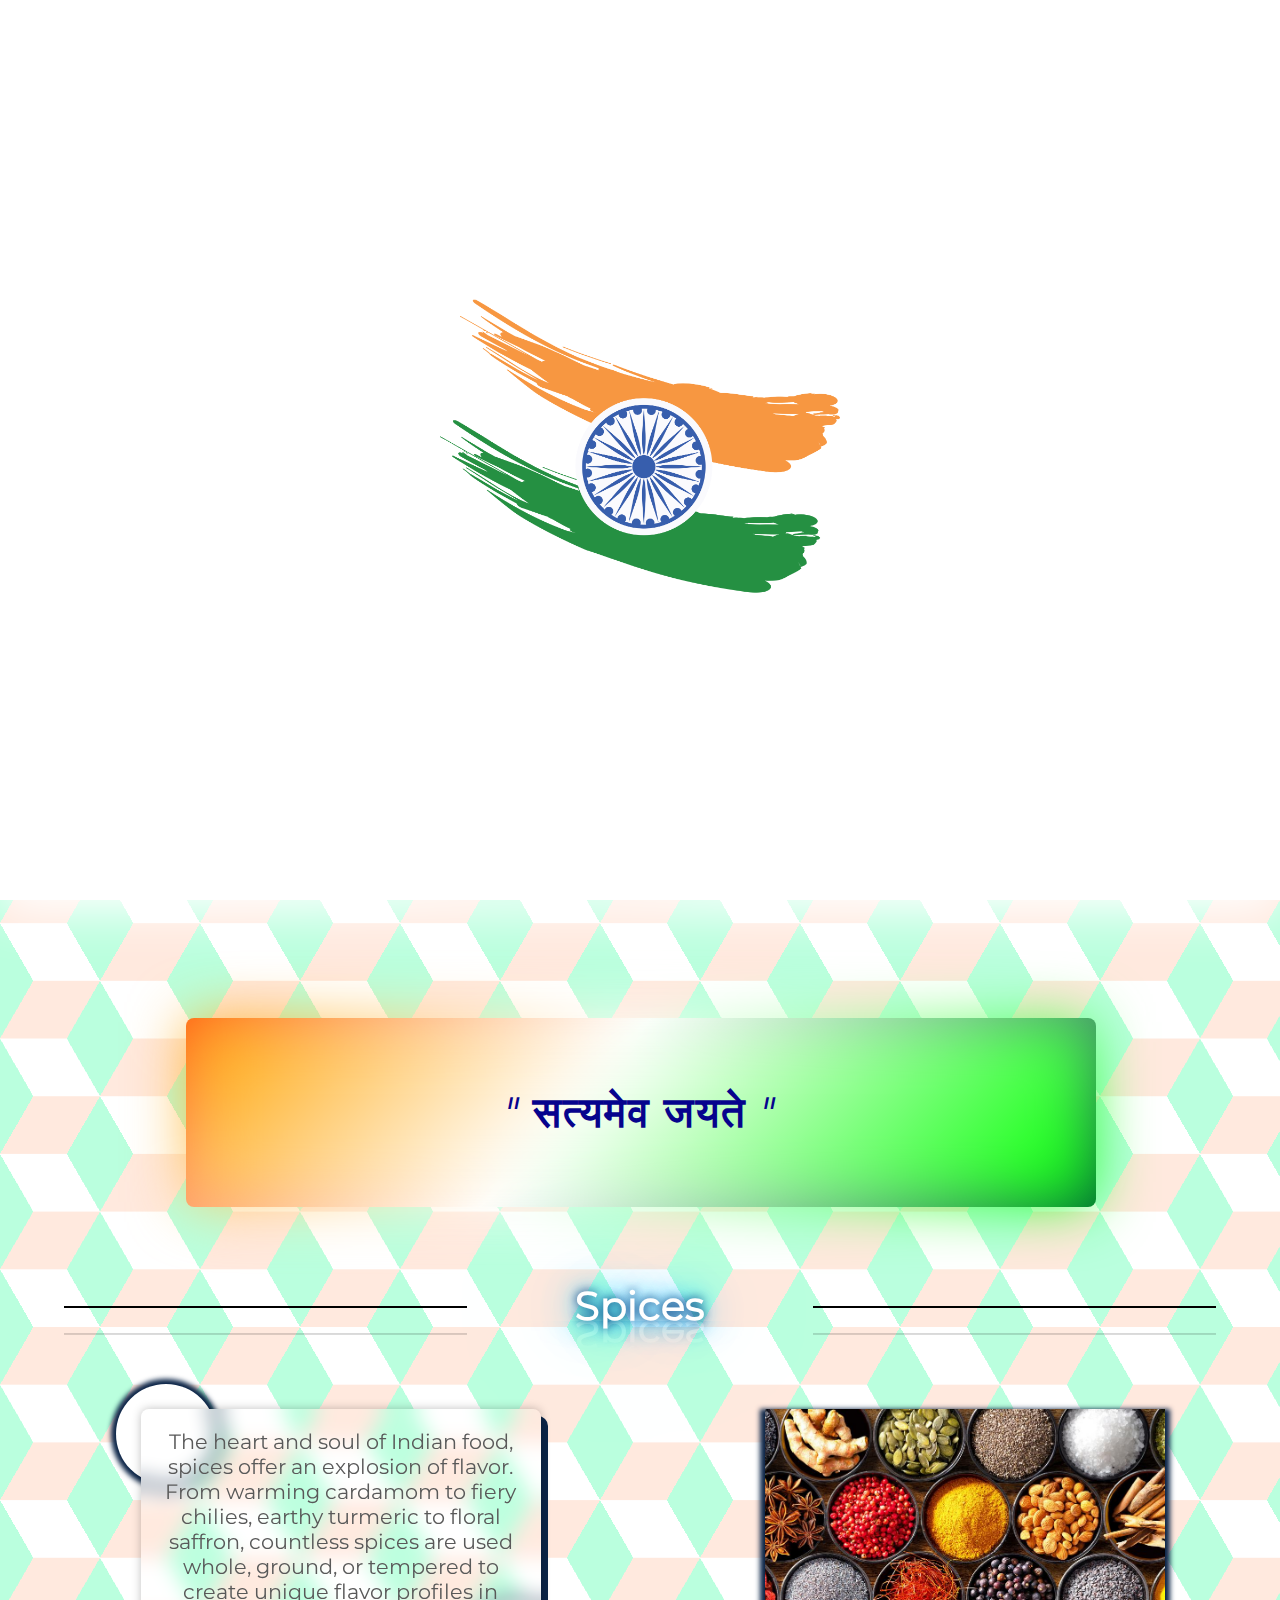
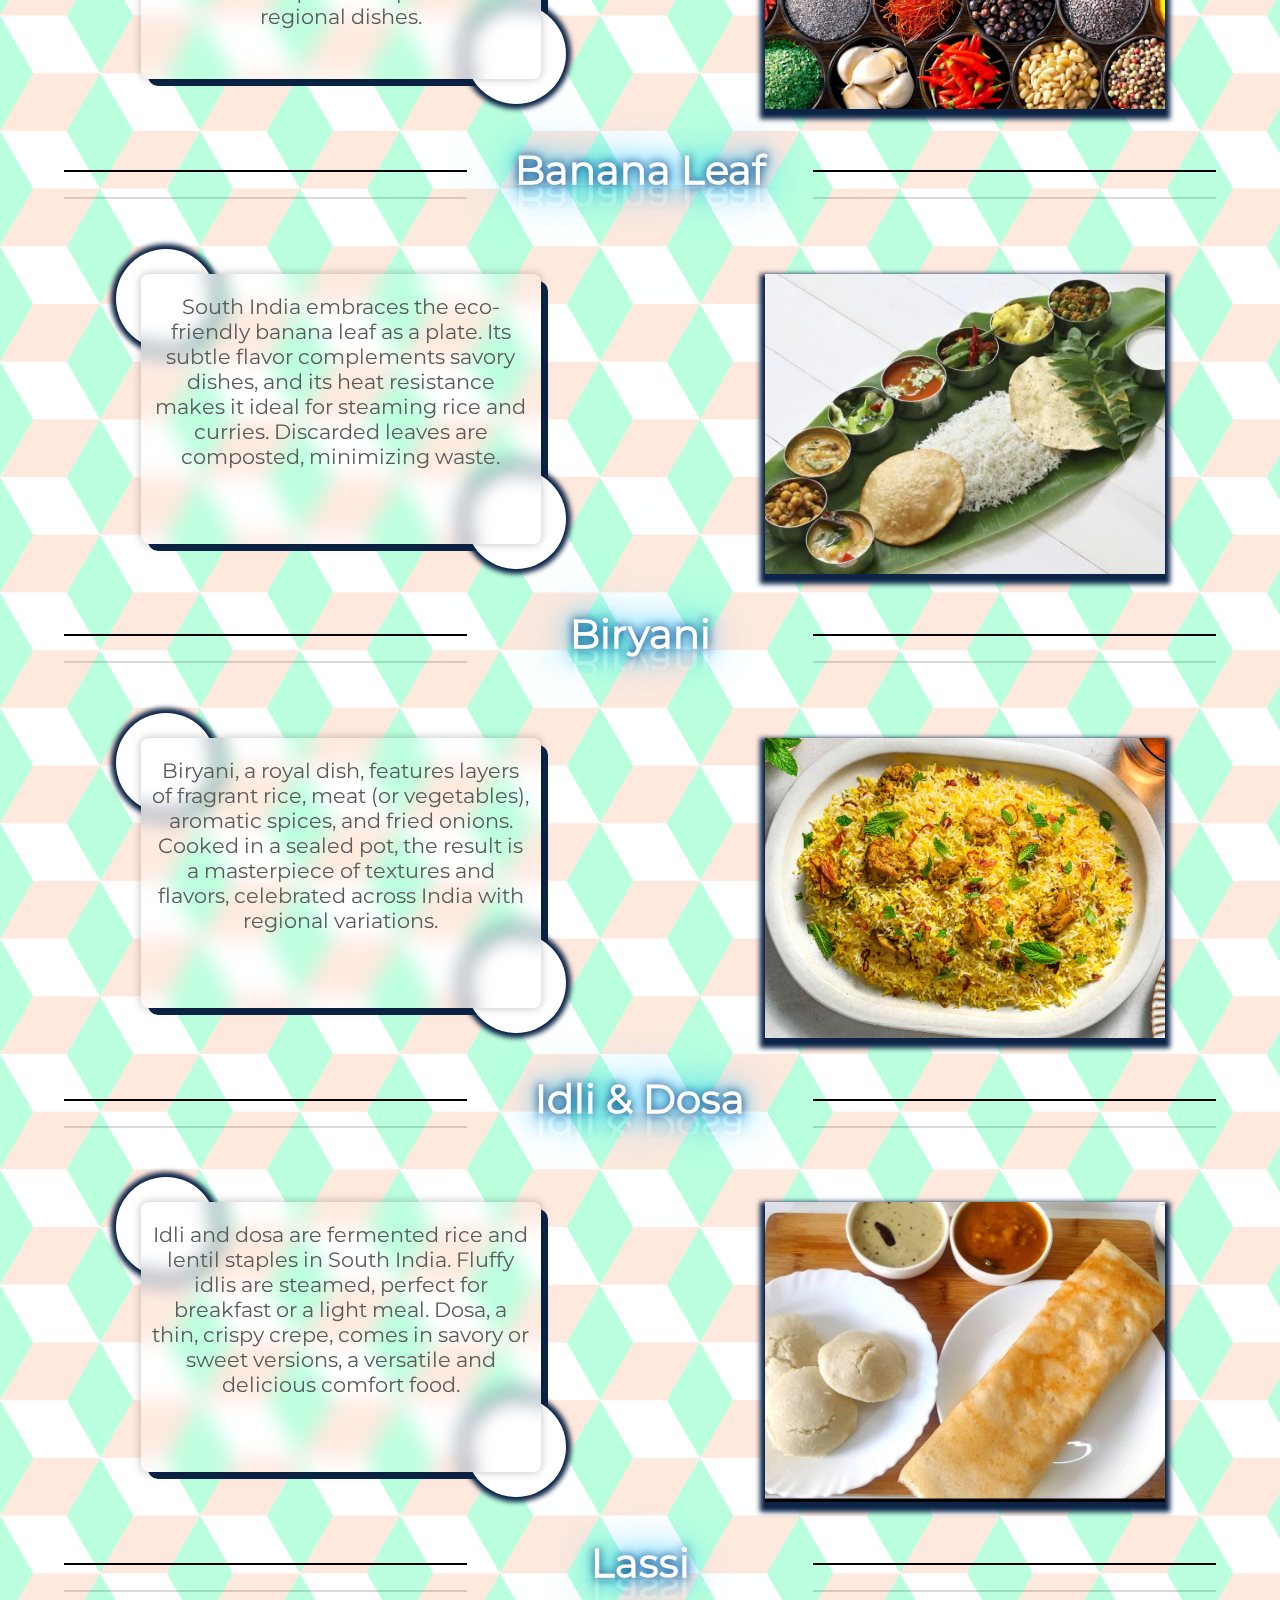
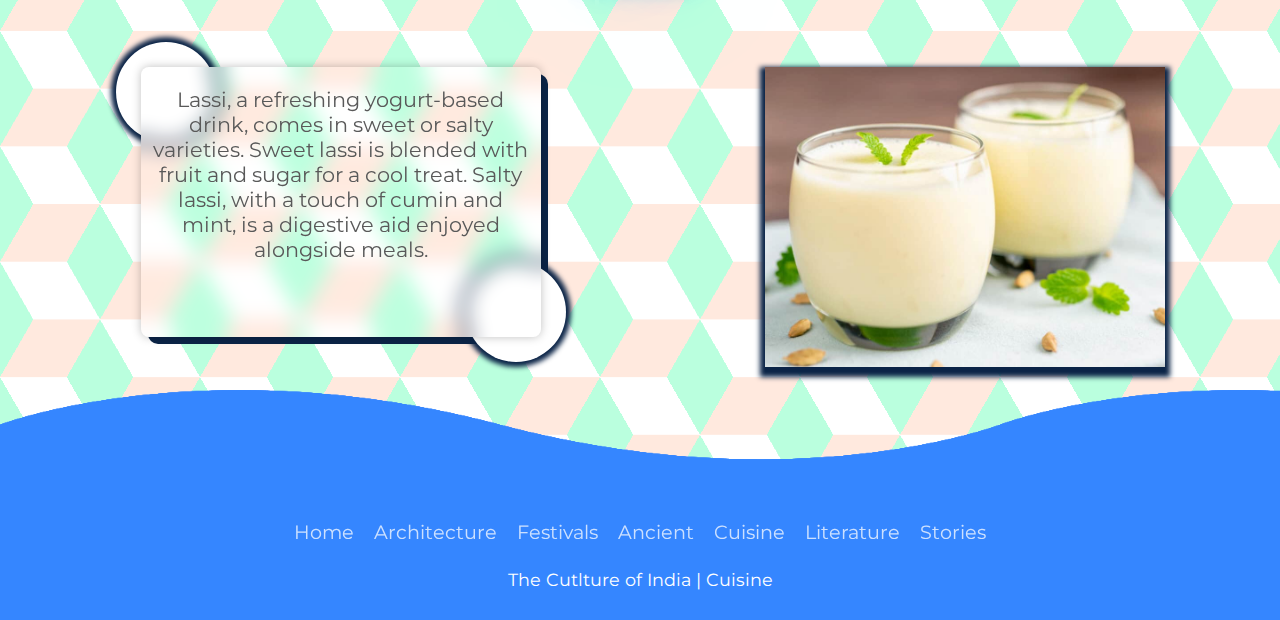
<file: cuisine.html>
<!DOCTYPE html>
<link rel="shortcut icon" href="Logo.jpeg" type="image/x-icon">
<html lang="en">
<head>
    <meta charset="UTF-8">
    <meta name="viewport" content="width=device-width, initial-scale=1.0">
    <link rel="stylesheet" href="style.css">
    <title>Indian Culture | Cuisine</title>
</head>
<body bgcolor="#">
    
    <div class="intro">
        <h1 class="logo-header">
            <span class="logointro"><img src="Flag1.png" width="400px"></span>
        </h1>
    </div>
    <body>
        <header>
            <div class="logo"><a href="index.html"><img src="Logo.png" class="logoimg"></a></div>
            <input type="checkbox" id="nav_check" hidden>
            <nav class="Navbar">
                <ul>
                    <li>
                        <a href="index.html">Home</a>
                    </li>
                    <li>
                        <a href="architecture.html">Architecture</a>
                    </li>
                    <li>
                        <a href="festivals.html">Festivals</a>
                    </li>
                    <li>
                        <a href="ancient.html">Ancient</a>
                    </li>
                    <li>
                        <a href="cuisine.html" class="active">Cuisine</a>
                    </li>
                    <li>
                        <a href="literature.html">Literature</a>
                    </li>
                    <li>
                        <a href="stories.html">Stories</a>
                    </li>
                </ul>
            </nav>
            <label for="nav_check" class="hamburger">
                <div></div>
                <div></div>
                <div></div>
            </label>
        </header>
        <div class="header">
            <div class="slider">
                <div class="list">
                    <div class="item">
                        <img src="Spices.jpg" alt="">
                    </div>
                    <div class="item">
                        <img src="Banana.png" alt="">
                    </div>
                    <div class="item">
                        <img src="Biryani.jpg" alt="">
                    </div>
                    <div class="item">
                        <img src="IdliDosa.jpg" alt="">
                    </div>
                    <div class="item">
                        <img src="Lassi.jpg" alt="">
                    </div>
                </div>
                <div class="buttons">
                    <button id="prev"><</button>
                    <button id="next">></button>
                </div>
                <ul class="dots" style="z-index: 10;">
                    <li class="active"></li>
                    <li></li>
                    <li></li>
                    <li></li>
                    <li></li>
                </ul>
            </div>
            <div class="inner-header flex">
                <h1 class="hh1" style="z-index: 10;"><img style="filter: drop-shadow(0px 0px 5px rgb(0, 0, 0)); /* Adjust values as needed */" src="IndianCuisineLogoNoBG.png" width="400px"></h1>
            </div>
            
            <!--Waves Container-->
            <div>
                <svg class="waves" xmlns="http://www.w3.org/2000/svg" xmlns:xlink="http://www.w3.org/1999/xlink"
                viewBox="0 24 150 28" preserveAspectRatio="none" shape-rendering="auto">
                <defs>
                    <path id="gentle-wave" d="M-160 44c30 0 58-18 88-18s 58 18 88 18 58-18 88-18 58 18 88 18 v44h-352z" />
                </defs>
                <g class="parallax">
                    <use xlink:href="#gentle-wave" x="48" y="0" fill="rgba(255,255,255,0.7" />
                    <use xlink:href="#gentle-wave" x="48" y="3" fill="rgba(255,255,255,0.5)" />
                    <use xlink:href="#gentle-wave" x="48" y="5" fill="rgba(255,255,255,0.3)" />
                    <use xlink:href="#gentle-wave" x="48" y="7" fill="#fff" />
                </g>
            </svg>
        </div>
        <!--Waves end-->
        
    </div>
    <!--Header ends-->
    
    <!--Content starts
    <div class="content flex">
        <p style="letter-spacing: 1px;
        font-size:30px;
        color: #333333;">"We push you towards success"</p>
    </div>
    -->
    
    <center>
        <div class="card">
            <h1>" सत्यमेव जयते "</h1>
        </div>
    </center>
    <h1 class="textLine1" style="margin-bottom: 7%;">Spices</h1>
    <div class="blob" style="background-image: url(Spices.jpg);"></div>
    <div class="cardddd">
        <div class="circle"></div>
        <div class="circle"></div>
        <div class="card-inner"><center style="font-size: 130%; padding-top: 5%; padding-left: 10px; padding-right: 10px;">The heart and soul of Indian food, spices offer an explosion of flavor. From warming cardamom to fiery chilies, earthy turmeric to floral saffron, countless spices are used whole, ground, or tempered to create unique flavor profiles in regional dishes.</center></div>
    </div>
    <h1 class="textLine1" style="margin-bottom: 7%;">Banana Leaf</h1>
    <div class="blob" style="background-image: url(Banana.png);"></div>
    <div class="cardddd">
        <div class="circle"></div>
        <div class="circle"></div>
        <div class="card-inner"><center style="font-size: 130%; padding-top: 5%; padding-left: 10px; padding-right: 10px;">South India embraces the eco-friendly banana leaf as a plate. Its subtle flavor complements savory dishes, and its heat resistance makes it ideal for steaming rice and curries. Discarded leaves are composted, minimizing waste.</center></div>
    </div>
    <h1 class="textLine1" style="margin-bottom: 7%;">Biryani</h1>
    <div class="blob" style="background-image: url(Biryani.jpg);"></div>
    <div class="cardddd">
        <div class="circle"></div>
        <div class="circle"></div>
        <div class="card-inner"><center style="font-size: 130%; padding-top: 5%; padding-left: 10px; padding-right: 10px;">Biryani, a royal dish, features layers of fragrant rice, meat (or vegetables), aromatic spices, and fried onions. Cooked in a sealed pot, the result is a masterpiece of textures and flavors, celebrated across India with regional variations.</center></div>
    </div>
    <h1 class="textLine1" style="margin-bottom: 7%;">Idli & Dosa</h1>
    <div class="blob" style="background-image: url(IdliDosa.jpg);"></div>
    <div class="cardddd">
        <div class="circle"></div>
        <div class="circle"></div>
        <div class="card-inner"><center style="font-size: 130%; padding-top: 5%; padding-left: 10px; padding-right: 10px;">Idli and dosa are fermented rice and lentil staples in South India. Fluffy idlis are steamed, perfect for breakfast or a light meal. Dosa, a thin, crispy crepe, comes in savory or sweet versions, a versatile and delicious comfort food.</center></div>
    </div>
    <h1 class="textLine1" style="margin-bottom: 7%;">Lassi</h1>
    <div class="blob" style="background-image: url(Lassi.jpg);"></div>
    <div class="cardddd">
        <div class="circle"></div>
        <div class="circle"></div>
        <div class="card-inner"><center style="font-size: 130%; padding-top: 5%; padding-left: 10px; padding-right: 10px;">Lassi, a refreshing yogurt-based drink, comes in sweet or salty varieties. Sweet lassi is blended with fruit and sugar for a cool treat. Salty lassi, with a touch of cumin and mint, is a digestive aid enjoyed alongside meals.</center></div>
    </div>
    
    
    

    <footer>
        <div class="wavess">
          <div class="wave" id="wave1"></div>
          <div class="wave" id="wave2"></div>
          <div class="wave" id="wave3"></div>
          <div class="wave" id="wave4"></div>
        </div>
        <ui class="menu">
          <li><a href="index.html">Home</a></li>
          <li><a href="architecture.html">Architecture</a></li>
          <li><a href="festivals.html">Festivals</a></li>
          <li><a href="ancient.html">Ancient</a></li>
          <li><a href="cuisine.html">Cuisine</a></li>
          <li><a href="literature.html">Literature</a></li>
          <li><a href="stories.html">Stories</a></li>
        </ui>
        <p>The Cutlture of India | Cuisine</p>
      </footer>
    
    
    <script src="script.js"></script>
    
</body>
</html>
</file>
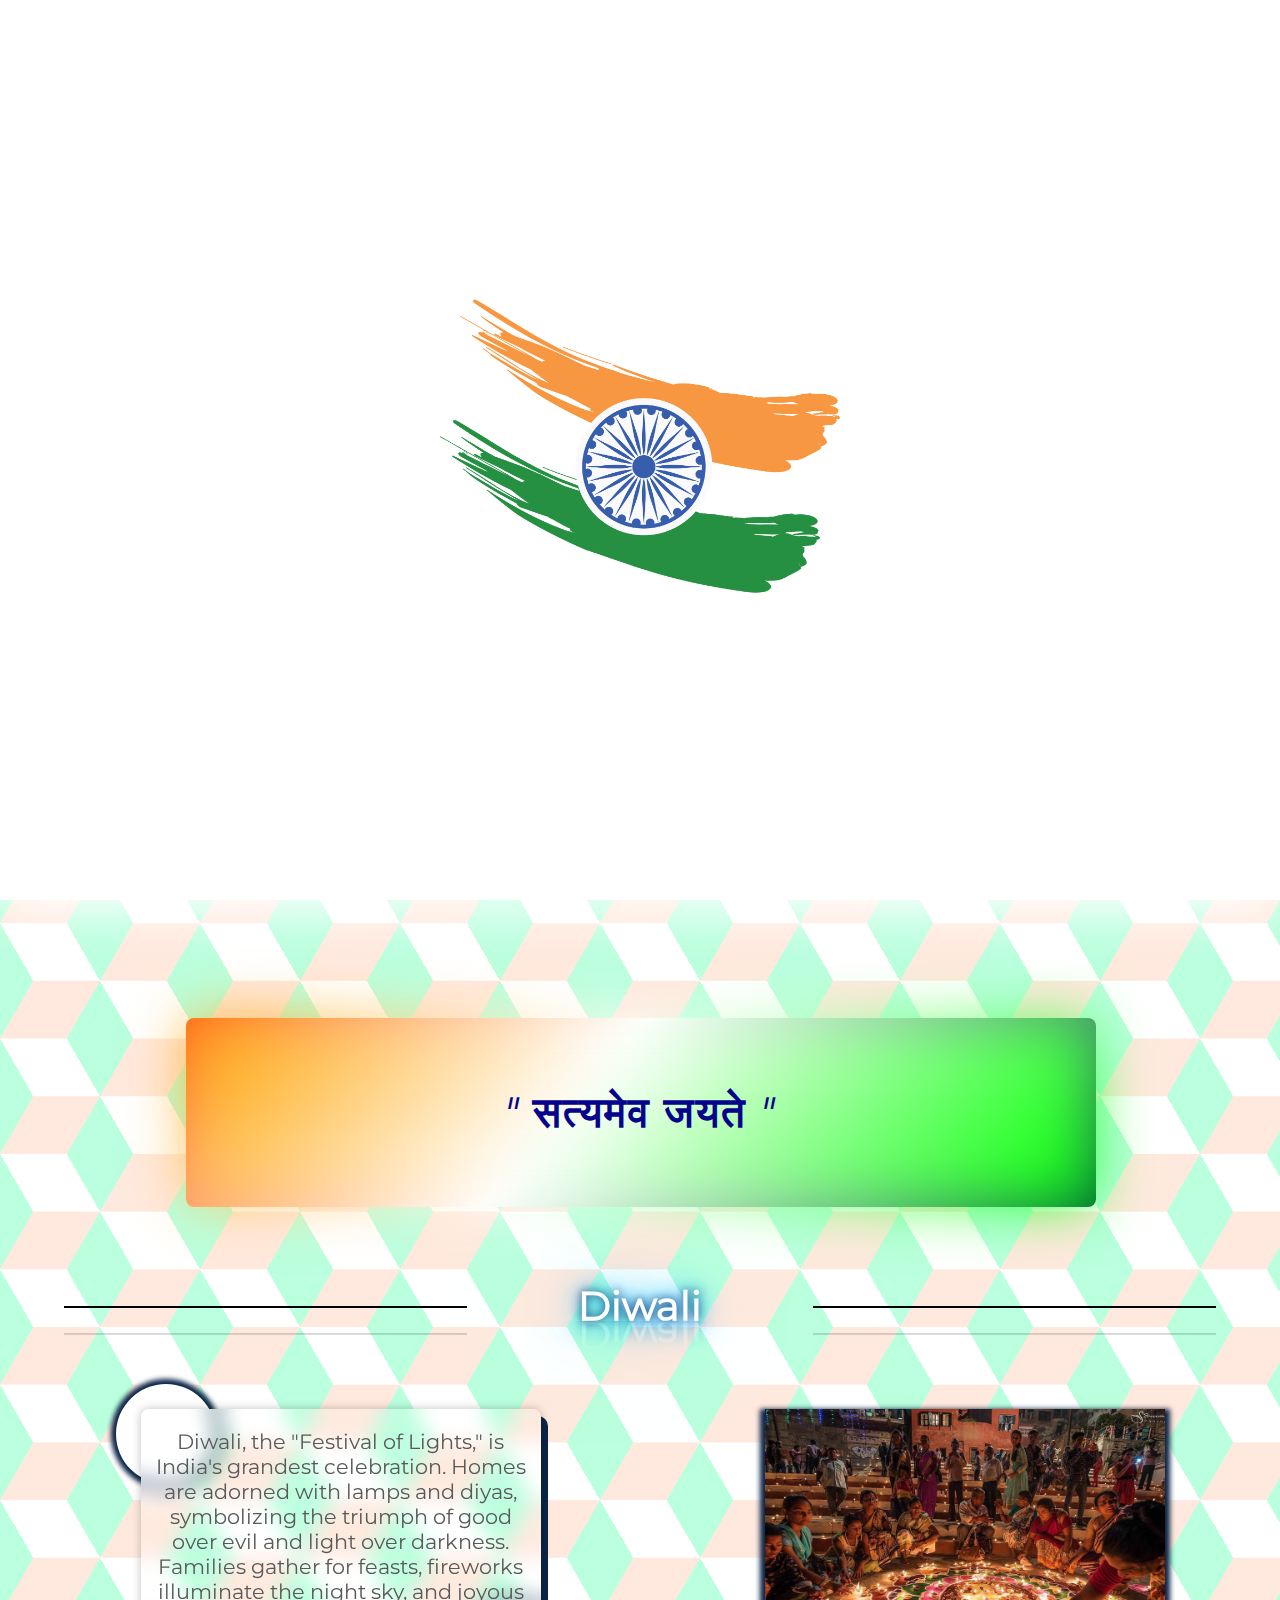
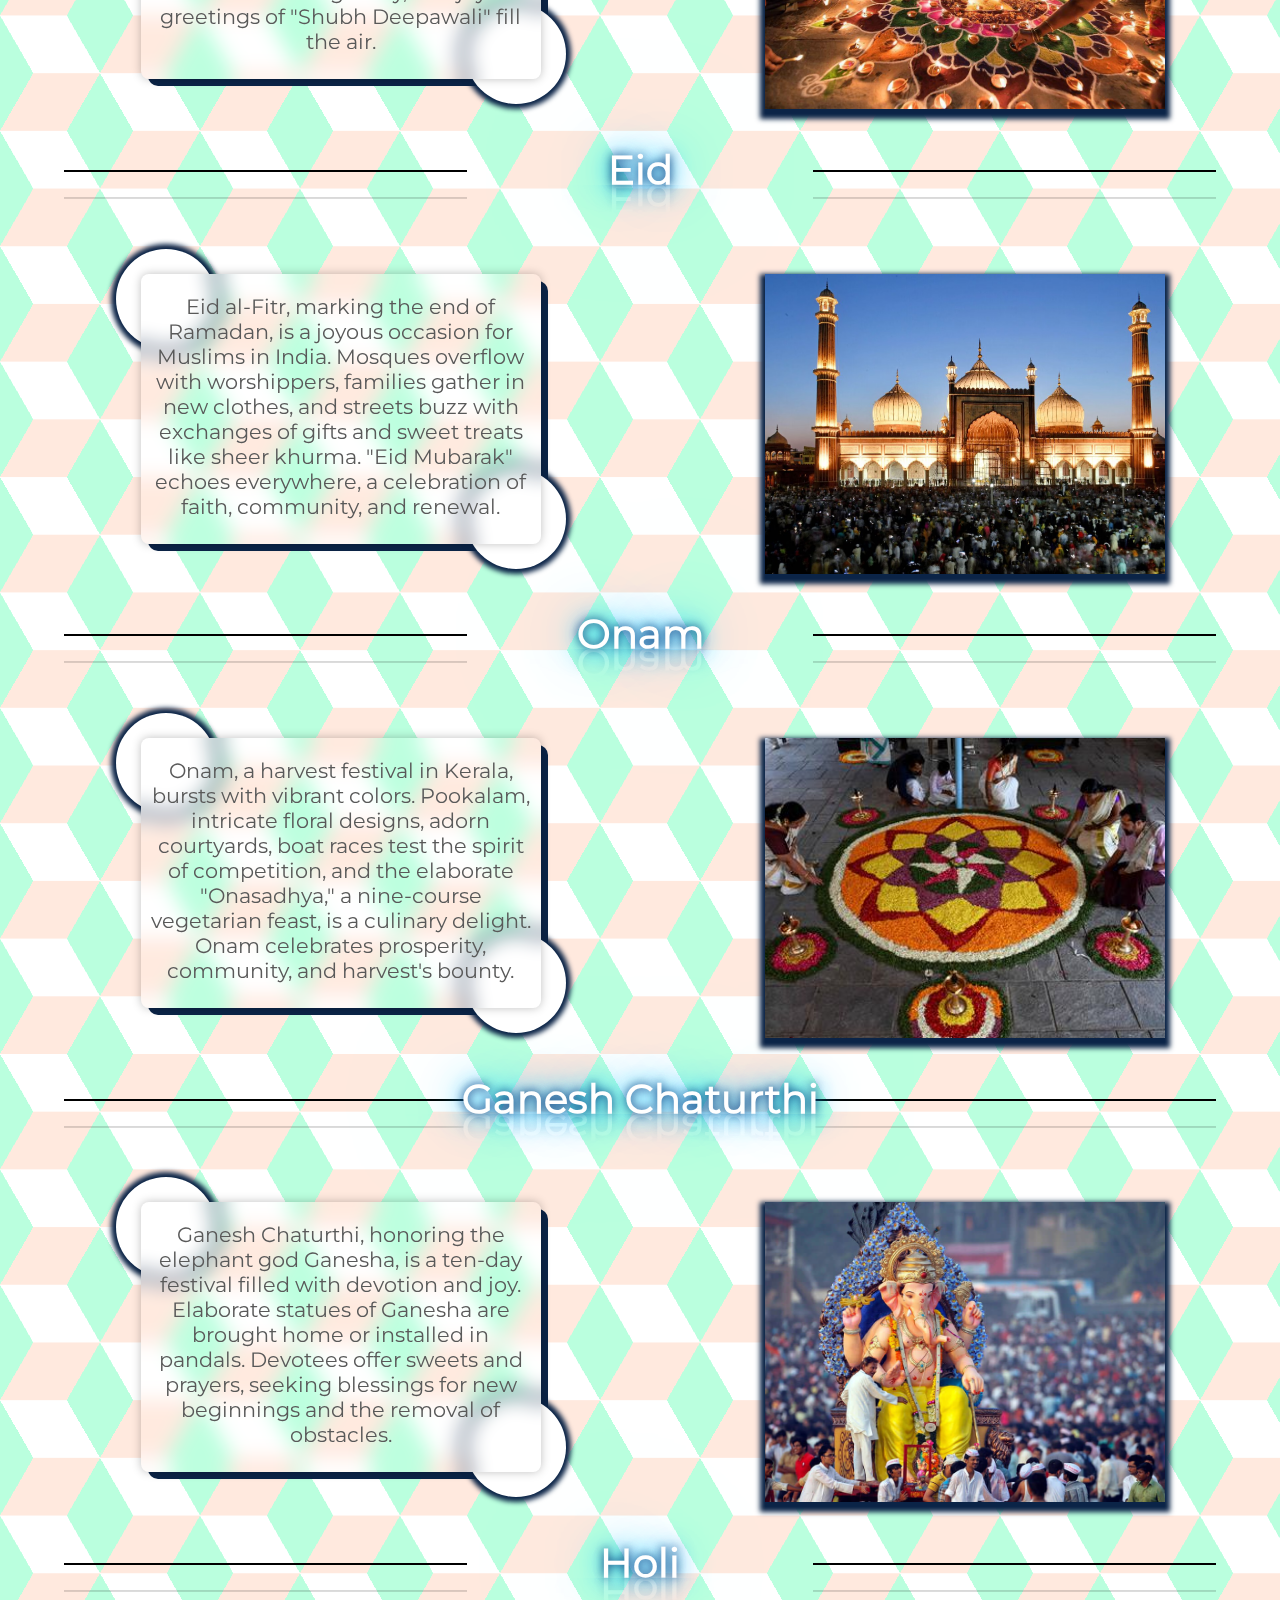
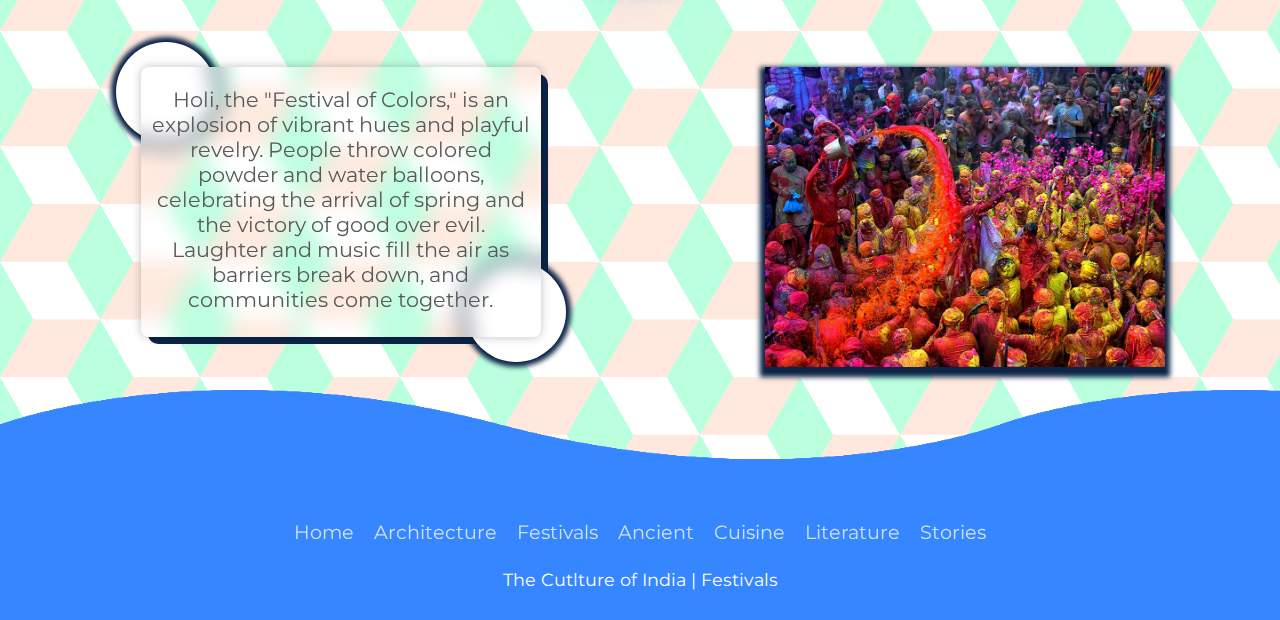
<file: festivals.html>
<!DOCTYPE html>
<link rel="shortcut icon" href="Logo.jpeg" type="image/x-icon">
<html lang="en">
<head>
    <meta charset="UTF-8">
    <meta name="viewport" content="width=device-width, initial-scale=1.0">
    <link rel="stylesheet" href="style.css">
    <title>Indian Culture | Festivals</title>
</head>
<body bgcolor="#">
    
    <div class="intro">
        <h1 class="logo-header">
            <span class="logointro"><img src="Flag1.png" width="400px"></span>
        </h1>
    </div>
    <body>
        <header>
            <div class="logo"><a href="index.html"><img src="Logo.png" class="logoimg"></a></div>
            <input type="checkbox" id="nav_check" hidden>
            <nav class="Navbar">
                <ul>
                    <li>
                        <a href="index.html">Home</a>
                    </li>
                    <li>
                        <a href="architecture.html">Architecture</a>
                    </li>
                    <li>
                        <a href="festivals.html" class="active">Festivals</a>
                    </li>
                    <li>
                        <a href="ancient.html">Ancient</a>
                    </li>
                    <li>
                        <a href="cuisine.html">Cuisine</a>
                    </li>
                    <li>
                        <a href="literature.html">Literature</a>
                    </li>
                    <li>
                        <a href="stories.html">Stories</a>
                    </li>
                </ul>
            </nav>
            <label for="nav_check" class="hamburger">
                <div></div>
                <div></div>
                <div></div>
            </label>
        </header>
        <div class="header">
            <div class="slider">
                <div class="list">
                    <div class="item">
                        <img src="Diwali.jpg" alt="">
                    </div>
                    <div class="item">
                        <img src="Eid.png" alt="">
                    </div>
                    <div class="item">
                        <img src="Onam.jpg" alt="">
                    </div>
                    <div class="item">
                        <img src="GaneshChaturthi.jpg" alt="">
                    </div>
                    <div class="item">
                        <img src="Holi.png" alt="">
                    </div>
                </div>
                <div class="buttons">
                    <button id="prev"><</button>
                    <button id="next">></button>
                </div>
                <ul class="dots" style="z-index: 10;">
                    <li class="active"></li>
                    <li></li>
                    <li></li>
                    <li></li>
                    <li></li>
                </ul>
            </div>
            <div class="inner-header flex">
                <h1 class="hh1" style="z-index: 10;"><img style="filter: drop-shadow(0px 0px 5px rgb(0, 0, 0)); /* Adjust values as needed */" src="FestivalsOfIndiaLogoNoBg.png" width="500px"></h1>
            </div>
            
            <!--Waves Container-->
            <div>
                <svg class="waves" xmlns="http://www.w3.org/2000/svg" xmlns:xlink="http://www.w3.org/1999/xlink"
                viewBox="0 24 150 28" preserveAspectRatio="none" shape-rendering="auto">
                <defs>
                    <path id="gentle-wave" d="M-160 44c30 0 58-18 88-18s 58 18 88 18 58-18 88-18 58 18 88 18 v44h-352z" />
                </defs>
                <g class="parallax">
                    <use xlink:href="#gentle-wave" x="48" y="0" fill="rgba(255,255,255,0.7" />
                    <use xlink:href="#gentle-wave" x="48" y="3" fill="rgba(255,255,255,0.5)" />
                    <use xlink:href="#gentle-wave" x="48" y="5" fill="rgba(255,255,255,0.3)" />
                    <use xlink:href="#gentle-wave" x="48" y="7" fill="#fff" />
                </g>
            </svg>
        </div>
        <!--Waves end-->
        
    </div>
    <!--Header ends-->
    
    <!--Content starts
    <div class="content flex">
        <p style="letter-spacing: 1px;
        font-size:30px;
        color: #333333;">"We push you towards success"</p>
    </div>
    -->
    
    <center>
        <div class="card">
            <h1>" सत्यमेव जयते "</h1>
        </div>
    </center>
    <h1 class="textLine1" style="margin-bottom: 7%;">Diwali</h1>
    <div class="blob" style="background-image: url(Diwali.jpg);"></div>
    <div class="cardddd">
        <div class="circle"></div>
        <div class="circle"></div>
        <div class="card-inner"><center style="font-size: 130%; padding-top: 5%; padding-left: 10px; padding-right: 10px;">Diwali, the "Festival of Lights," is India's grandest celebration. Homes are adorned with lamps and diyas, symbolizing the triumph of good over evil and light over darkness. Families gather for feasts, fireworks illuminate the night sky, and joyous greetings of "Shubh Deepawali" fill the air.</center></div>
    </div>
    <h1 class="textLine1" style="margin-bottom: 7%;">Eid</h1>
    <div class="blob" style="background-image: url(Eid.png);"></div>
    <div class="cardddd">
        <div class="circle"></div>
        <div class="circle"></div>
        <div class="card-inner"><center style="font-size: 130%; padding-top: 5%; padding-left: 10px; padding-right: 10px;">Eid al-Fitr, marking the end of Ramadan, is a joyous occasion for Muslims in India. Mosques overflow with worshippers, families gather in new clothes, and streets buzz with exchanges of gifts and sweet treats like sheer khurma. "Eid Mubarak" echoes everywhere, a celebration of faith, community, and renewal.</center></div>
    </div>
    <h1 class="textLine1" style="margin-bottom: 7%;">Onam</h1>
    <div class="blob" style="background-image: url(Onam.jpg);"></div>
    <div class="cardddd">
        <div class="circle"></div>
        <div class="circle"></div>
        <div class="card-inner"><center style="font-size: 130%; padding-top: 5%; padding-left: 10px; padding-right: 10px;">Onam, a harvest festival in Kerala, bursts with vibrant colors. Pookalam, intricate floral designs, adorn courtyards, boat races test the spirit of competition, and the elaborate "Onasadhya," a nine-course vegetarian feast, is a culinary delight. Onam celebrates prosperity, community, and harvest's bounty.</center></div>
    </div>
    <h1 class="textLine1" style="margin-bottom: 7%;">Ganesh Chaturthi</h1>
    <div class="blob" style="background-image: url(GaneshChaturthi.jpg);"></div>
    <div class="cardddd">
        <div class="circle"></div>
        <div class="circle"></div>
        <div class="card-inner"><center style="font-size: 130%; padding-top: 5%; padding-left: 10px; padding-right: 10px;">Ganesh Chaturthi, honoring the elephant god Ganesha, is a ten-day festival filled with devotion and joy. Elaborate statues of Ganesha are brought home or installed in pandals. Devotees offer sweets and prayers, seeking blessings for new beginnings and the removal of obstacles.</center></div>
    </div>
    <h1 class="textLine1" style="margin-bottom: 7%;">Holi</h1>
    <div class="blob" style="background-image: url(Holi.png);"></div>
    <div class="cardddd">
        <div class="circle"></div>
        <div class="circle"></div>
        <div class="card-inner"><center style="font-size: 130%; padding-top: 5%; padding-left: 10px; padding-right: 10px;">Holi, the "Festival of Colors," is an explosion of vibrant hues and playful revelry. People throw colored powder and water balloons, celebrating the arrival of spring and the victory of good over evil. Laughter and music fill the air as barriers break down, and communities come together.</center></div>
    </div>
    
    
    

    <footer>
        <div class="wavess">
          <div class="wave" id="wave1"></div>
          <div class="wave" id="wave2"></div>
          <div class="wave" id="wave3"></div>
          <div class="wave" id="wave4"></div>
        </div>
        <ui class="menu">
          <li><a href="index.html">Home</a></li>
          <li><a href="architecture.html">Architecture</a></li>
          <li><a href="festivals.html">Festivals</a></li>
          <li><a href="ancient.html">Ancient</a></li>
          <li><a href="cuisine.html">Cuisine</a></li>
          <li><a href="literature.html">Literature</a></li>
          <li><a href="stories.html">Stories</a></li>
        </ui>
        <p>The Cutlture of India | Festivals</p>
      </footer>
    
    
    <script src="script.js"></script>
    
</body>
</html>
</file>
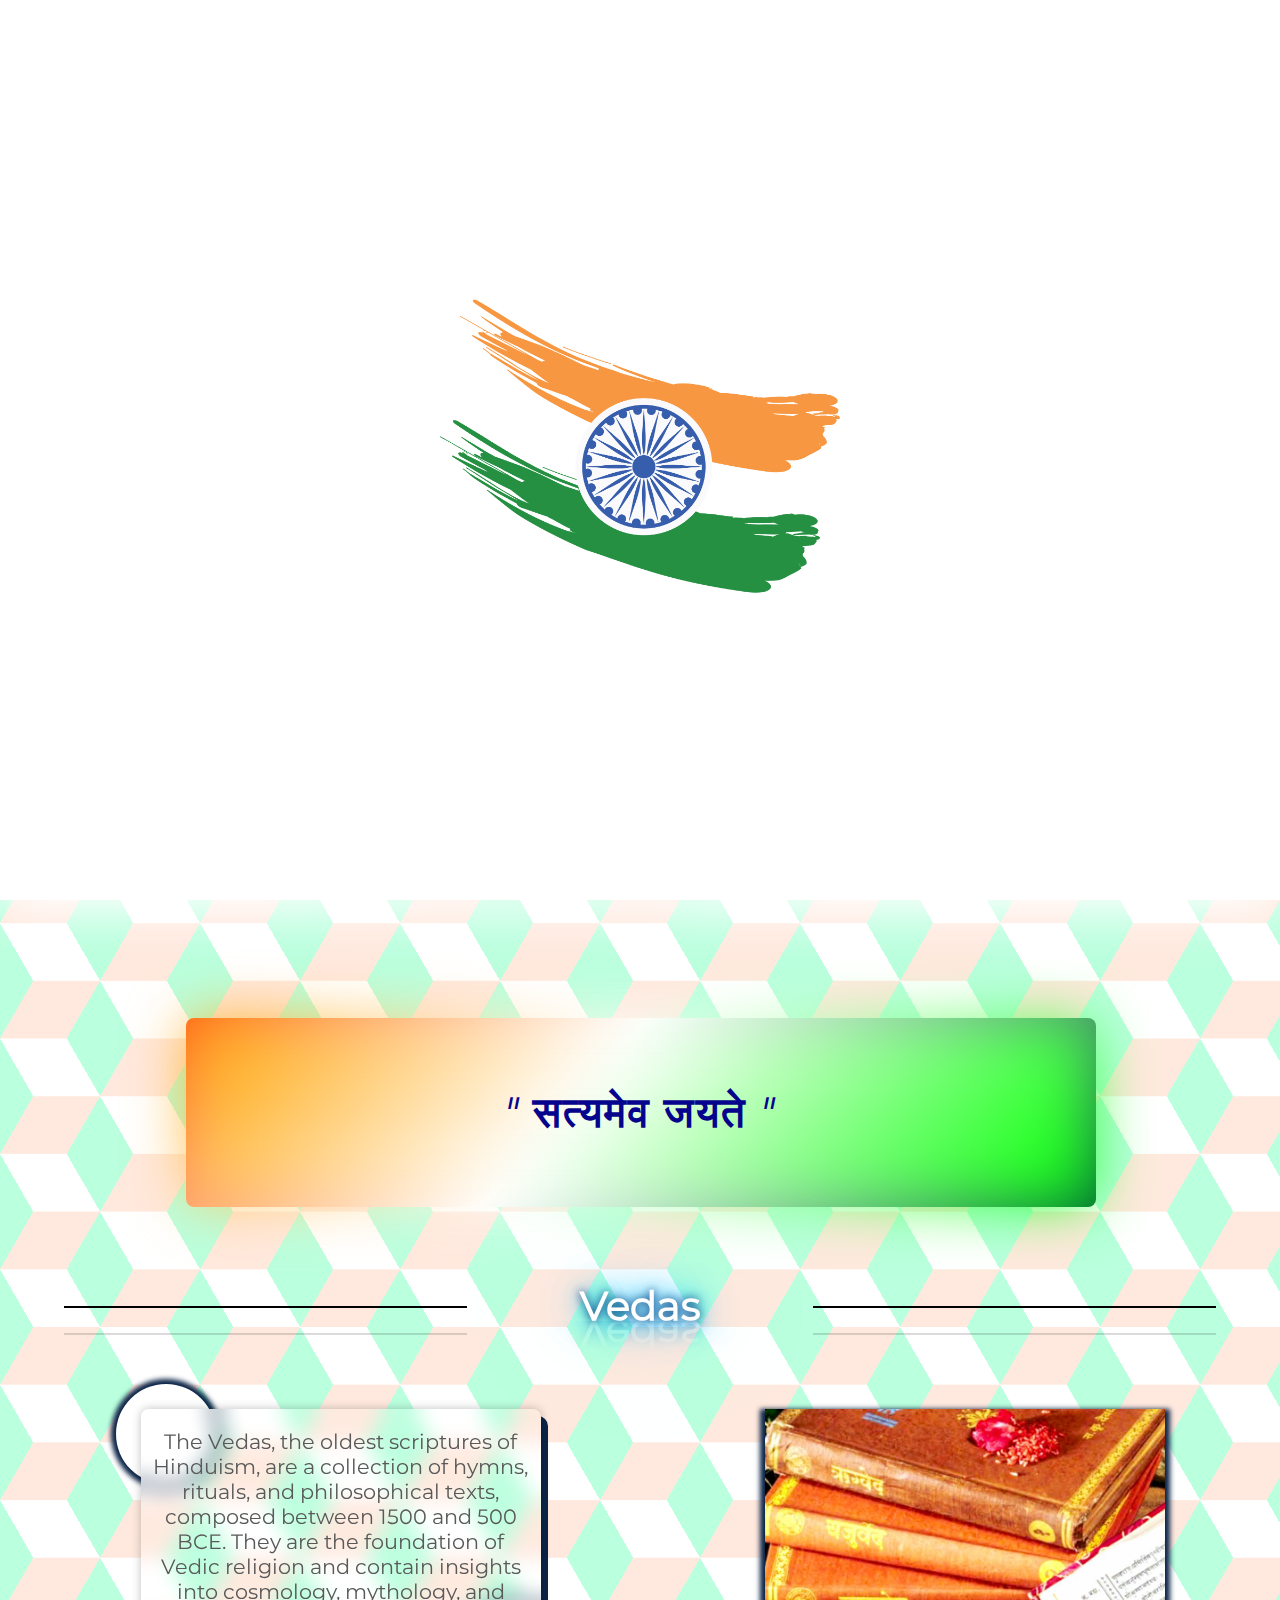
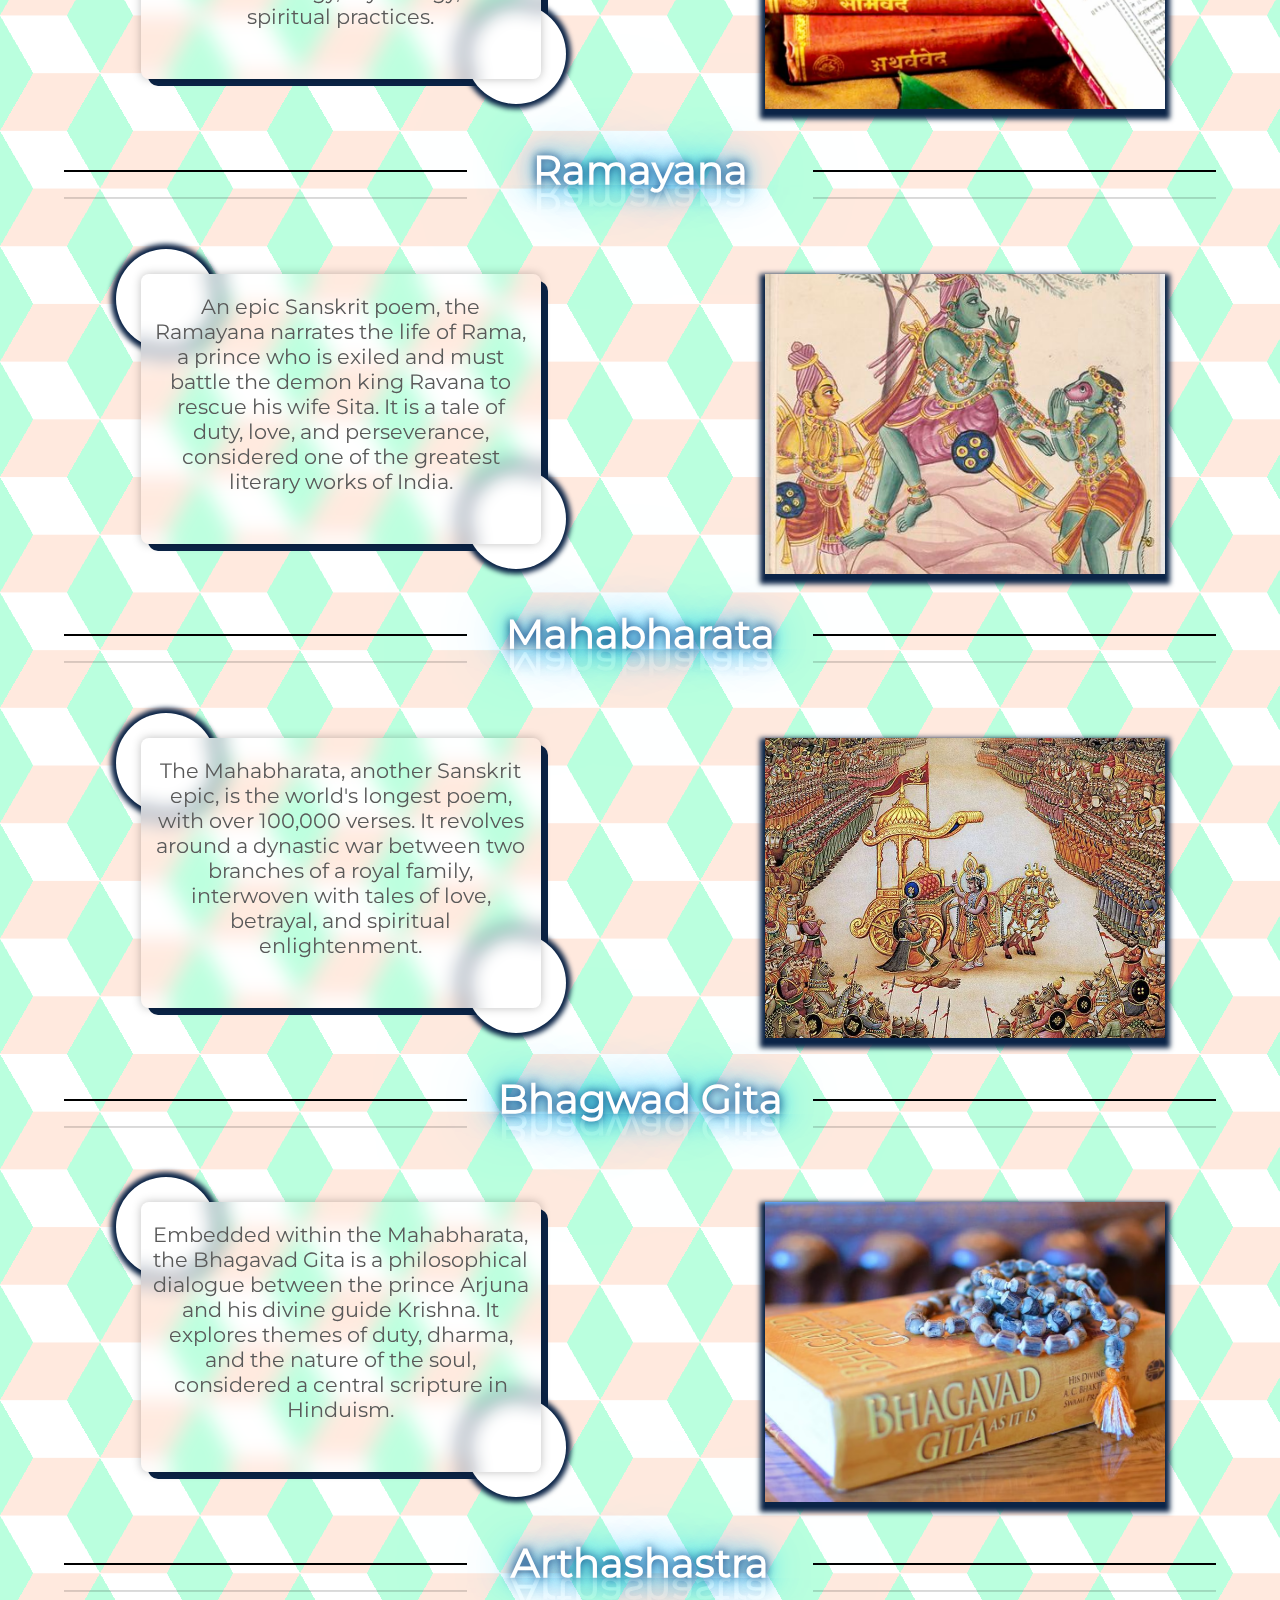
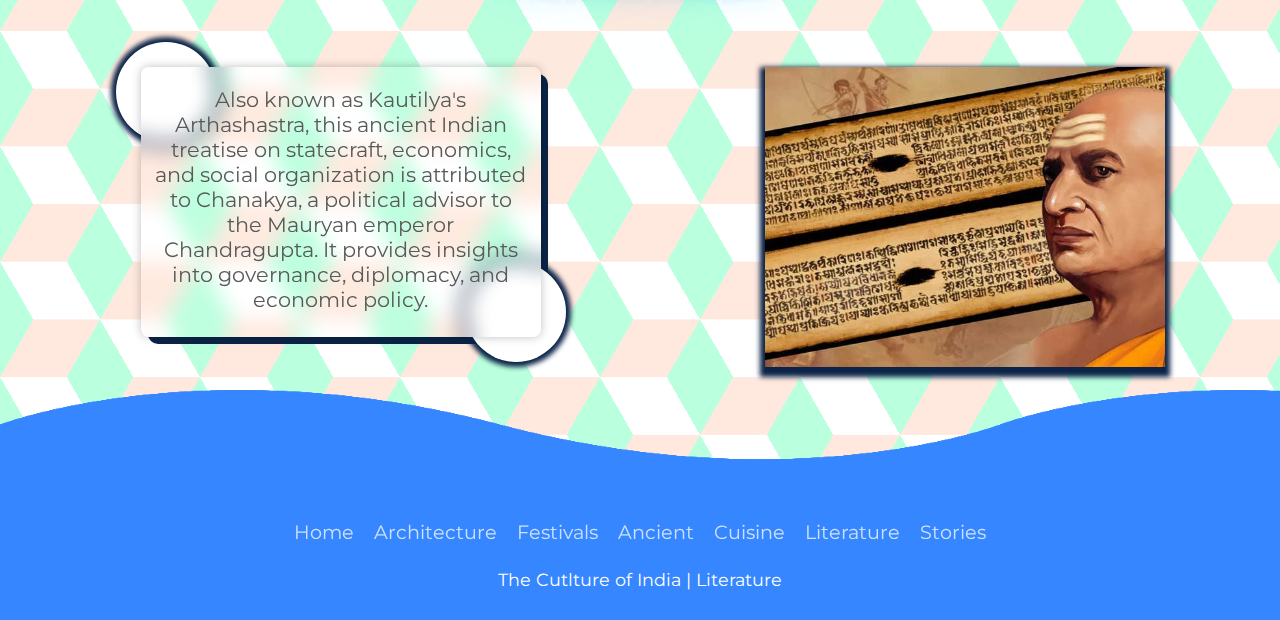
<file: literature.html>
<!DOCTYPE html>
<link rel="shortcut icon" href="Logo.jpeg" type="image/x-icon">
<html lang="en">
<head>
    <meta charset="UTF-8">
    <meta name="viewport" content="width=device-width, initial-scale=1.0">
    <link rel="stylesheet" href="style.css">
    <title>Indian Culture | Literature</title>
</head>
<body bgcolor="#">
    
    <div class="intro">
        <h1 class="logo-header">
            <span class="logointro"><img src="Flag1.png" width="400px"></span>
        </h1>
    </div>
    <body>
        <header>
            <div class="logo"><a href="index.html"><img src="Logo.png" class="logoimg"></a></div>
            <input type="checkbox" id="nav_check" hidden>
            <nav class="Navbar">
                <ul>
                    <li>
                        <a href="index.html">Home</a>
                    </li>
                    <li>
                        <a href="architecture.html">Architecture</a>
                    </li>
                    <li>
                        <a href="festivals.html">Festivals</a>
                    </li>
                    <li>
                        <a href="ancient.html">Ancient</a>
                    </li>
                    <li>
                        <a href="cuisine.html">Cuisine</a>
                    </li>
                    <li>
                        <a href="literature.html" class="active">Literature</a>
                    </li>
                    <li>
                        <a href="stories.html">Stories</a>
                    </li>
                </ul>
            </nav>
            <label for="nav_check" class="hamburger">
                <div></div>
                <div></div>
                <div></div>
            </label>
        </header>
        <div class="header">
            <div class="slider">
                <div class="list">
                    <div class="item">
                        <img src="Vedas.jpg" alt="">
                    </div>
                    <div class="item">
                        <img src="Ramayan.jpg" alt="">
                    </div>
                    <div class="item">
                        <img src="Mahabharat.png" alt="">
                    </div>
                    <div class="item">
                        <img src="BhagwadGita.png" alt="">
                    </div>
                    <div class="item">
                        <img src="Arthshastra.jpeg" alt="">
                    </div>
                </div>
                <div class="buttons">
                    <button id="prev"><</button>
                    <button id="next">></button>
                </div>
                <ul class="dots" style="z-index: 10;">
                    <li class="active"></li>
                    <li></li>
                    <li></li>
                    <li></li>
                    <li></li>
                </ul>
            </div>
            <div class="inner-header flex">
                <h1 class="hh1" style="z-index: 10;"><img style="filter: drop-shadow(0px 0px 5px rgb(0, 0, 0)); /* Adjust values as needed */" src="LiteratureOfIndiaLogoNoBG.png" width="550px"></h1>
            </div>
            
            <!--Waves Container-->
            <div>
                <svg class="waves" xmlns="http://www.w3.org/2000/svg" xmlns:xlink="http://www.w3.org/1999/xlink"
                viewBox="0 24 150 28" preserveAspectRatio="none" shape-rendering="auto">
                <defs>
                    <path id="gentle-wave" d="M-160 44c30 0 58-18 88-18s 58 18 88 18 58-18 88-18 58 18 88 18 v44h-352z" />
                </defs>
                <g class="parallax">
                    <use xlink:href="#gentle-wave" x="48" y="0" fill="rgba(255,255,255,0.7" />
                    <use xlink:href="#gentle-wave" x="48" y="3" fill="rgba(255,255,255,0.5)" />
                    <use xlink:href="#gentle-wave" x="48" y="5" fill="rgba(255,255,255,0.3)" />
                    <use xlink:href="#gentle-wave" x="48" y="7" fill="#fff" />
                </g>
            </svg>
        </div>
        <!--Waves end-->
        
    </div>
    <!--Header ends-->
    
    <!--Content starts
    <div class="content flex">
        <p style="letter-spacing: 1px;
        font-size:30px;
        color: #333333;">"We push you towards success"</p>
    </div>
    -->
    
    <center>
        <div class="card">
            <h1>" सत्यमेव जयते "</h1>
        </div>
    </center>
    <h1 class="textLine1" style="margin-bottom: 7%;">Vedas</h1>
    <div class="blob" style="background-image: url(Vedas.jpg);"></div>
    <div class="cardddd">
        <div class="circle"></div>
        <div class="circle"></div>
        <div class="card-inner"><center style="font-size: 130%; padding-top: 5%; padding-left: 10px; padding-right: 10px;">The Vedas, the oldest scriptures of Hinduism, are a collection of hymns, rituals, and philosophical texts, composed between 1500 and 500 BCE. They are the foundation of Vedic religion and contain insights into cosmology, mythology, and spiritual practices.</center></div>
    </div>
    <h1 class="textLine1" style="margin-bottom: 7%;">Ramayana</h1>
    <div class="blob" style="background-image: url(Ramayan.jpg);"></div>
    <div class="cardddd">
        <div class="circle"></div>
        <div class="circle"></div>
        <div class="card-inner"><center style="font-size: 130%; padding-top: 5%; padding-left: 10px; padding-right: 10px;">An epic Sanskrit poem, the Ramayana narrates the life of Rama, a prince who is exiled and must battle the demon king Ravana to rescue his wife Sita. It is a tale of duty, love, and perseverance, considered one of the greatest literary works of India.</center></div>
    </div>
    <h1 class="textLine1" style="margin-bottom: 7%;">Mahabharata</h1>
    <div class="blob" style="background-image: url(Mahabharat.png);"></div>
    <div class="cardddd">
        <div class="circle"></div>
        <div class="circle"></div>
        <div class="card-inner"><center style="font-size: 130%; padding-top: 5%; padding-left: 10px; padding-right: 10px;">The Mahabharata, another Sanskrit epic, is the world's longest poem, with over 100,000 verses. It revolves around a dynastic war between two branches of a royal family, interwoven with tales of love, betrayal, and spiritual enlightenment.</center></div>
    </div>
    <h1 class="textLine1" style="margin-bottom: 7%;">Bhagwad Gita</h1>
    <div class="blob" style="background-image: url(BhagwadGita.png);"></div>
    <div class="cardddd">
        <div class="circle"></div>
        <div class="circle"></div>
        <div class="card-inner"><center style="font-size: 130%; padding-top: 5%; padding-left: 10px; padding-right: 10px;">Embedded within the Mahabharata, the Bhagavad Gita is a philosophical dialogue between the prince Arjuna and his divine guide Krishna. It explores themes of duty, dharma, and the nature of the soul, considered a central scripture in Hinduism.</center></div>
    </div>
    <h1 class="textLine1" style="margin-bottom: 7%;">Arthashastra</h1>
    <div class="blob" style="background-image: url(Arthshastra.jpeg);"></div>
    <div class="cardddd">
        <div class="circle"></div>
        <div class="circle"></div>
        <div class="card-inner"><center style="font-size: 130%; padding-top: 5%; padding-left: 10px; padding-right: 10px;">Also known as Kautilya's Arthashastra, this ancient Indian treatise on statecraft, economics, and social organization is attributed to Chanakya, a political advisor to the Mauryan emperor Chandragupta. It provides insights into governance, diplomacy, and economic policy.</center></div>
    </div>
    
    
    

  
    <footer>
        <div class="wavess">
          <div class="wave" id="wave1"></div>
          <div class="wave" id="wave2"></div>
          <div class="wave" id="wave3"></div>
          <div class="wave" id="wave4"></div>
        </div>
        <ui class="menu">
          <li><a href="index.html">Home</a></li>
          <li><a href="architecture.html">Architecture</a></li>
          <li><a href="festivals.html">Festivals</a></li>
          <li><a href="ancient.html">Ancient</a></li>
          <li><a href="cuisine.html">Cuisine</a></li>
          <li><a href="literature.html">Literature</a></li>
          <li><a href="stories.html">Stories</a></li>
        </ui>
        <p>The Cutlture of India | Literature</p>
      </footer>
    
    <script src="script.js"></script>
    
</body>
</html>
</file>
<file: style.css>
.intro {
    position: fixed;
    z-index: 100000;
    left: 0%;
    top: 0%;
    width: 100%;
    height: 100vh;
    background-color: #ffffff;
    transition: 1s;
}

.logo-header {
    position: absolute;
    top: 50%;
    left: 50%;
    transform: translate(-50%, -50%);
    color: #ffffff;
}

.logointro{
    position: relative;
    display: inline-block;
    bottom: -20px;
    opacity: 0;
    font-size: 700%;
}

.logointro.active {
    bottom: 0;
    opacity: 1;
    transition: ease-in-out 0.5s;
}

.logointro.fade {
    bottom: 150px;
    opacity: 0;
    transition: ease-in-out 0.5s;
}
@font-face {
  font-family: "M";
  src: url(Montserrat/static/Montserrat-Regular.ttf);
}
@font-face {
  font-family: "M2";
  src: url(Montserrat/static/Montserrat-ExtraLightItalic.ttf);
}
@font-face {
  font-family: "M3";
  src: url(Montserrat/static/Montserrat-Bold.ttf);
}
* {
  margin: 0;
  padding: 0;
  text-decoration: none;
  list-style: none;
  box-sizing: border-box;
  font-family: "M";
}
body {
  width: 100%;
  height: 100%;
  --s: 200px; /* control the size */
  --c1: #ffe9de;
  --c2: #FFFFFF;
  --c3: #baffde;

  background: repeating-conic-gradient(
        from 30deg,
        #0000 0 120deg,
        var(--c3) 0 180deg
      )
      calc(0.5 * var(--s)) calc(0.5 * var(--s) * 0.577),
    repeating-conic-gradient(
      from 30deg,
      var(--c1) 0 60deg,
      var(--c2) 0 120deg,
      var(--c3) 0 180deg
    );
  background-size: var(--s) calc(var(--s) * 0.577);

}
@keyframes stripes {
  0% {
    background-position: 0 0;
  }
  100% {
    background-position: 0 100vh; /* Adjust for total stripe height */
  }
}

::-webkit-scrollbar{
  display: none;
  scroll-behavior: smooth;
}
header {
  background: #000000;
  width: 100%;
  height: 70px;
  display: flex;
  align-items: center;
  justify-content: space-between;
  padding: 0 50px;
  position: fixed;
  font-family: "Montserrat";
  z-index: 100;
  background: rgba(0, 0, 0, 0.1);
  backdrop-filter: blur(20px);
}
header .logo {
  width: 10%;
  text-transform: uppercase;
}

header nav ul {
  display: flex;
}
header nav ul li a {
  display: inline-block;
  color: #000000;
  padding: 1px 0;
  margin: 0 15px;
  border: 3px solid transparent;
  text-transform: uppercase;
  transition: 0.2s;
  letter-spacing: 2px;
  font-family: "M3";
  font-size: 17.5px;
}
header nav ul li a:hover,
header nav ul li a.active {
  border-bottom-color: rgb(0, 179, 255);
}

.hamburger {
  display: none;
}
.hamburger div {
  width: 30px;
  height: 3px;
  margin: 5px 0;
  background: #ffffff;
}
.logoimg {
  width: 70px;
  margin-top: 3%;
}

.hh1 {
font-family: "M";
font-weight: 300;

font-size: 100px;
margin-top: 6%;
}

.header {
position:relative;
text-align:center;
/*background: linear-gradient(60deg, rgba(84,58,183,1) 0%, rgba(0,172,193,1) 100%);*/
/*background-image: url(Flag1.png);*/
color:white;
}
.logo {
width:50px;
fill:white;
padding-right:15px;
display:inline-block;
vertical-align: middle;
}

.inner-header {
height: 83vh;
width:100%;
margin: 0;
padding: 0;
}

.flex { /*Flexbox for containers*/
display: flex;
justify-content: center;
align-items: center;
text-align: center;
}

.waves {
position:relative;
width: 100%;
height:100vh;
margin-bottom:-7px; /*Fix for safari gap*/
min-height:100px;
max-height:150px;
filter: drop-shadow(0px 15px 25px rgb(255, 255, 255)); /* Adjust values as needed */

}

.content {
position:relative;
height:20vh;
text-align:center;
background-color: white;
}

/* Animation */

.parallax > use {
animation: move-forever 25s cubic-bezier(.55,.5,.45,.5)     infinite;
}
.parallax > use:nth-child(1) {
animation-delay: -2s;
animation-duration: 7s;
}
.parallax > use:nth-child(2) {
animation-delay: -3s;
animation-duration: 10s;
}
.parallax > use:nth-child(3) {
animation-delay: -4s;
animation-duration: 13s;
}
.parallax > use:nth-child(4) {
animation-delay: -5s;
animation-duration: 20s;
}
@keyframes move-forever {
0% {
 transform: translate3d(-90px,0,0);
}
100% { 
  transform: translate3d(85px,0,0);
}
}
/*Shrinking for mobile*/


.slider{
  width: 100%;
  height: 100vh;
  margin: auto;
  position: absolute;
  overflow: hidden;
}
.slider .list{
  position: absolute;
  width: max-content;
  height: 100%;
  left: 0;
  top: 0;
  display: flex;
  transition: 1s;
}
.slider .list img{
  width: 1300px;
  max-width: 100vw;
  height: 100%;
  object-fit: cover;
}
.slider .buttons{
  position: absolute;
  top: 45%;
  left: 5%;
  width: 90%;
  display: flex;
  justify-content: space-between;
}
.slider .buttons button{
  width: 50px;
  height: 50px;
  border-radius: 50%;
  background-color: #fff5;
  color: #fff;
  border: none;
  font-family: monospace;
  font-weight: bold;
  cursor: pointer;
}
.slider .dots{
  position: absolute;
  bottom: 10px;
  left: 0;
  color: #000000;
  width: 100%;
  margin: 0;
  padding: 0;
  display: flex;
  justify-content: center;
}
.slider .dots li{
  list-style: none;
  width: 10px;
  height: 10px;
  background-color: #000000;
  margin: 10px;
  border-radius: 20px;
  transition: 0.5s;
  cursor: pointer;
}
.slider .dots li.active{
  width: 30px;
}
@property --rotate {
  syntax: "<angle>";
  initial-value: 132deg;
  inherits: false;
}

:root {
  --card-height: 20vh;
  --card-width: 100vh;
}


.card {
  margin-top: 0%;
  margin-bottom: 7%;
  width: var(--card-width);
  height: var(--card-height);
  padding: 3px;
  position: relative;
  border-radius: 6px;
  justify-content: center;
  align-items: center;
  text-align: center;
  display: flex;
  color: #06038D;
  letter-spacing: 2px;
  font-size: 130%;
  font-family: "M2";
  animation: CardAppear1 0.6s ease-in;
  z-index: -1;
  margin-top: 10%;
}

@keyframes CardAppear1 {
  from{
      opacity: 0;
  }
  to{
      opacity: 1;
  }
}

.card h1{
  margin-left: 5%;
  margin-right: 5%;
  font-family: "M2";
}

.card::before {
  content: "";
  width: 101.15%;
  height: 105%;
  border-radius: 8px;
  background-image: linear-gradient(
    var(--rotate),
    #FF671F,
    #FFFFFF 43%,
    #046A38
  );
    position: absolute;
    z-index: -1;
    top: -2.3%;
    left: -0.5%;
    animation: spin 2.5s linear infinite;
}

.card::after {
  position: absolute;
  content: "";
  top: 0px;
  left: 0;
  right: 0;
  z-index: -1;
  height: 100%;
  width: 100%;
  margin: 0 auto;
  transform: scale(1);
  filter: blur(calc(var(--card-height) / 6));
  background-image: linear-gradient(
    var(--rotate),
    #ffa200,
    #ffffff 43%,
    #00ff00
  );
    opacity: 1;
  transition: opacity .5s;
  animation: spin 2.5s linear infinite;
}

@keyframes spin {
  0% {
    --rotate: 0deg;
  }
  100% {
    --rotate: 360deg;
  }
}

@media only screen and (max-width: 900px) {
  header {
      padding: 0 30px;
      z-index: 100;
  }

  header nav{
      z-index: 100;
  }

}
.cardddd {
  width: 400px;
  height: 270px;
  transition: all 0.2s;
  position: relative;
  border-radius: 10px;
  cursor: pointer;
  box-shadow: 7px 7px 0px 0px #0b2447;
  display: flex;
  align-items: center;
  justify-content: center;
  margin-left: 11%;
}
.card-inner {
  width: inherit;
  height: inherit;
  background: rgba(255, 255, 255, 0.05);
  box-shadow: 0 0 10px rgba(0, 0, 0, 0.25);
  backdrop-filter: blur(10px);
  border-radius: 8px;
}

.cardddd:hover {
  transform: scale(1.04) rotate(1deg);
}

.circle {
  width: 100px;
  height: 100px;
  background: white;
  border-radius: 50%;
  position: absolute;
  box-shadow: 0px 0px 5px 5px #0b2447;
  animation: move-up6 2s ease-in infinite alternate-reverse;
}

.circle:nth-child(1) {
  top: -25px;
  left: -25px;
}

.circle:nth-child(2) {
  bottom: -25px;
  right: -25px;
  animation-name: move-down1;
}
.blob{
  background-image: url(KonarkSunTemple.png);
  width: 400px;
  height: 300px;
  background-size: cover;
  background-position: center center;
  margin-right: 9%;
  margin-left: 0%;
  box-shadow: 0 5px 5px 5px #0b2447;
  animation: blobAnim1 5s ease-in-out infinite;
  transition: all 1s ease-in-out;
  float: right;
  margin-bottom: 2%;
}
@keyframes blobAnim1 {
  0%, 100%{
      border-radius: 60% 40% 30% 70% / 60% 30% 70% 40%;
  }
  50%{
      border-radius: 30% 60% 70% 40% / 50% 60% 30% 60%;
  }
}

:root {
  /*========== Colors ==========*/
  /*Color mode HSL(hue, saturation, lightness)*/
  --first-color: hsl(82, 60%, 28%);
  --title-color: hsl(0, 0%, 15%);
  --text-color: hsl(0, 0%, 35%);
  --body-color: hsl(0, 0%, 95%);
  --container-color: hsla(0, 0%, 100%, 0.273);

  /*========== Font and typography ==========*/
  /*.5rem = 8px | 1rem = 16px ...*/
  --body-font: "Poppins", sans-serif;
  --h2-font-size: 1.25rem;
  --small-font-size: .813rem;
}

/*========== Responsive typography ==========*/
@media screen and (min-width: 1120px) {
  :root {
    --h2-font-size: 1.5rem;
    --small-font-size: .875rem;
  }
}


body {
  font-family: var(--body-font);
  background-color: var(--body-color);
  color: var(--text-color);
}

img {
  display: block;
  max-width: 100%;
  height: auto;
}

.COntainer {
  display: grid;
  place-items: center;
  margin-inline: 1.5rem;
  padding-block: 5rem;
  margin-bottom: 30%;
}

.card__container {
  display: grid;
  row-gap: 3.5rem;
}

.card__article {
  position: relative;
  overflow: initial;
}

.card__img {
  width: 328px;
  border-radius: 1.5rem;
}

.card__data {
  width: 280px;
  background-color: var(--container-color);
  backdrop-filter: blur(20px);
  padding: 1.5rem 2rem;
  box-shadow: 0 8px 24px hsla(0, 0%, 100%, 0.15);
  border-radius: 1rem;
  position: absolute;
  bottom: -9rem;
  left: 0;
  right: 0;
  margin-inline: auto;
  opacity: 1;
  transform: translateY(-7rem);
}

.card__description {
  display: block;
  font-size: var(--small-font-size);
  margin-bottom: .25rem;
}

.card__title {
  font-size: var(--h2-font-size);
  font-weight: 500;
  color: var(--title-color);
  margin-bottom: .75rem;
}

.card__button {
  text-decoration: none;
  font-size: var(--small-font-size);
  font-weight: 500;
  color: var(--first-color);
}

.card__button:hover {
  text-decoration: underline;
}

/* Naming animations in hover */
/*.card__article:hover .card__data {
  animation: show-data 1s forwards;
}

.card__article:not(:hover) .card__data {
  animation: hide-data 1s forwards;
}

@keyframes show-data {
  0% {
    transform: translateY(-7rem);
  }
  100% {
    transform: translateY(-10rem);
  }
}
@keyframes hide-data {
  0% {
    transform: translateY();
  }
  100% {
    transform: translateY(-7rem);
  }
}*/

/*=============== BREAKPOINTS ===============*/
/* For small devices */
@media screen and (max-width: 340px) {
  .COntainer {
    margin-inline: 1rem;
  }

  .card__data {
    width: 250px;
    padding: 1rem;
  }
}

/* For medium devices */
@media screen and (min-width: 768px) {
  .card__container {
    grid-template-columns: repeat(2, 1fr);
    column-gap: 1.5rem;
  }
}

/* For large devices */
@media screen and (min-width: 1120px) {
  .COntainer {
    height: 100vh;
  }

  .card__container {
    grid-template-columns: repeat(3, 1fr);
  }
  .card__img {
    width: 348px;
  }
  .card__data {
    width: 316px;
    padding-inline: 2.5rem;
  }
}
.textLine1{
  margin: 6% auto;
  text-align: center;
  font-size: 40px;
  max-width: 90%;
  position:relative;
  z-index: -1;

  -webkit-box-reflect: below 1px linear-gradient(transparent, #0004);
  line-height: 0.7em;
  outline: none;
  color: #ffffff;
  text-shadow: 0 0 10px #00236a,
  0 0 20px #03bcf4,
  0 0 40px #03bcf4,
  0 0 80px #03bcf4,
  0 0 160px #03bcf4;
}

.textLine1:before{
  content: "";
  display:block;
  width: 35%;
  height:2px;
  background: #000000;
  position: absolute;
  left: 0;
  top: 50%;
  z-index: -2;
}
.textLine1:after{
  content: "";
  display:block;
  width: 35%;
  height:2px;
  background: #000000;
  position: absolute;
  right: 0;
  top: 50%;
  z-index: -2;
}
.container2 {
  position: relative;
  width: 70%;
  height: 450px;
  transition: 200ms;
  margin-top: 4%;
  z-index: 1;
}

#card2 {
  position: absolute;
  inset: 0;
  z-index: 0;
  display: flex;
  justify-content: center;
  align-items: center;
  border-radius: 20px;
  transition: 700ms;
  background: linear-gradient(147deg, #FF671F 0%, #046A38 74%);
  filter: brightness(175%);
}

.subtitle {
  transform: translateY(160px);
  color: rgb(134, 110, 221);
  text-align: center;
  width: 100%;
}

.title2 {
  opacity: 1;
  transition-duration: 300ms;
  transition-timing-function: ease-in-out-out;
  transition-delay: 100ms;
  position: absolute;
  font-weight: bold;
  color: white;
  margin-left: 8%;
  margin-right: 8%;
  font-size: 110%;
  letter-spacing: 1.2px;
  line-height: 25px;
}

#prompt {
  bottom: 8px;
  left: 12px;
  z-index: 20;
  font-size: 20px;
  font-weight: bold;
  transition: 300ms ease-in-out-out;
  position: absolute;
  max-width: 110px;
  color: rgb(255, 255, 255);
}

.tracker {
  position: absolute;
  z-index: 200;
  width: 100%;
  height: 100%;
}

.tracker:hover {
  cursor: pointer;
}

.tracker:hover ~ #card2 #prompt {
  opacity: 0;
}

.tracker:hover ~ #card2 {
  transition: 300ms;
  filter: brightness(1.1);
}

.container22:hover #card2::before {
  transition: 200ms;
  content: '';
  opacity: 80%;
}

.canvas {
  perspective: 800px;
  inset: 0;
  z-index: 200;
  position: absolute;
  display: grid;
  grid-template-columns: 1fr 1fr 1fr 1fr 1fr;
  grid-template-rows: 1fr 1fr 1fr 1fr 1fr;
  gap: 0px 0px;
  grid-template-areas: "tr-1 tr-2 tr-3 tr-4 tr-5"
    "tr-6 tr-7 tr-8 tr-9 tr-10"
    "tr-11 tr-12 tr-13 tr-14 tr-15"
    "tr-16 tr-17 tr-18 tr-19 tr-20"
    "tr-21 tr-22 tr-23 tr-24 tr-25";
}


.tr-1 {
  grid-area: tr-1;
}

.tr-2 {
  grid-area: tr-2;
}

.tr-3 {
  grid-area: tr-3;
}

.tr-4 {
  grid-area: tr-4;
}

.tr-5 {
  grid-area: tr-5;
}

.tr-6 {
  grid-area: tr-6;
}

.tr-7 {
  grid-area: tr-7;
}

.tr-8 {
  grid-area: tr-8;
}

.tr-9 {
  grid-area: tr-9;
}

.tr-10 {
  grid-area: tr-10;
}

.tr-11 {
  grid-area: tr-11;
}

.tr-12 {
  grid-area: tr-12;
}

.tr-13 {
  grid-area: tr-13;
}

.tr-14 {
  grid-area: tr-14;
}

.tr-15 {
  grid-area: tr-15;
}

.tr-16 {
  grid-area: tr-16;
}

.tr-17 {
  grid-area: tr-17;
}

.tr-18 {
  grid-area: tr-18;
}

.tr-19 {
  grid-area: tr-19;
}

.tr-20 {
  grid-area: tr-20;
}

.tr-21 {
  grid-area: tr-21;
}

.tr-22 {
  grid-area: tr-22;
}

.tr-23 {
  grid-area: tr-23;
}

.tr-24 {
  grid-area: tr-24;
}

.tr-25 {
  grid-area: tr-25;
}

.tr-1:hover ~ #card2 {
  transition: 125ms ease-in-out;
  transform: rotateX(20deg) rotateY(-10deg) rotateZ(0deg);
}

.tr-2:hover ~ #card2 {
  transition: 125ms ease-in-out;
  transform: rotateX(20deg) rotateY(-5deg) rotateZ(0deg);
}

.tr-3:hover ~ #card2 {
  transition: 125ms ease-in-out;
  transform: rotateX(20deg) rotateY(0deg) rotateZ(0deg);
}

.tr-4:hover ~ #card2 {
  transition: 125ms ease-in-out;
  transform: rotateX(20deg) rotateY(5deg) rotateZ(0deg);
}

.tr-5:hover ~ #card2 {
  transition: 125ms ease-in-out;
  transform: rotateX(20deg) rotateY(10deg) rotateZ(0deg);
}

.tr-6:hover ~ #card2 {
  transition: 125ms ease-in-out;
  transform: rotateX(10deg) rotateY(-10deg) rotateZ(0deg);
}

.tr-7:hover ~ #card2 {
  transition: 125ms ease-in-out;
  transform: rotateX(10deg) rotateY(-5deg) rotateZ(0deg);
}

.tr-8:hover ~ #card2 {
  transition: 125ms ease-in-out;
  transform: rotateX(10deg) rotateY(0deg) rotateZ(0deg);
}

.tr-9:hover ~ #card2 {
  transition: 125ms ease-in-out;
  transform: rotateX(10deg) rotateY(5deg) rotateZ(0deg);
}

.tr-10:hover ~ #card2 {
  transition: 125ms ease-in-out;
  transform: rotateX(10deg) rotateY(10deg) rotateZ(0deg);
}

.tr-11:hover ~ #card2 {
  transition: 125ms ease-in-out;
  transform: rotateX(0deg) rotateY(-10deg) rotateZ(0deg);
}

.tr-12:hover ~ #card2 {
  transition: 125ms ease-in-out;
  transform: rotateX(0deg) rotateY(-5deg) rotateZ(0deg);
}

.tr-13:hover ~ #card2 {
  transition: 125ms ease-in-out;
  transform: rotateX(0deg) rotateY(0deg) rotateZ(0deg);
}

.tr-14:hover ~ #card2 {
  transition: 125ms ease-in-out;
  transform: rotateX(0deg) rotateY(5deg) rotateZ(0deg);
}

.tr-15:hover ~ #card2 {
  transition: 125ms ease-in-out;
  transform: rotateX(0deg) rotateY(10deg) rotateZ(0deg);
}

.tr-16:hover ~ #card2 {
  transition: 125ms ease-in-out;
  transform: rotateX(-10deg) rotateY(-10deg) rotateZ(0deg);
}

.tr-17:hover ~ #card2 {
  transition: 125ms ease-in-out;
  transform: rotateX(-10deg) rotateY(-5deg) rotateZ(0deg);
}

.tr-18:hover ~ #card2 {
  transition: 125ms ease-in-out;
  transform: rotateX(-10deg) rotateY(0deg) rotateZ(0deg);
}

.tr-19:hover ~ #card2 {
  transition: 125ms ease-in-out;
  transform: rotateX(-10deg) rotateY(5deg) rotateZ(0deg);
}

.tr-20:hover ~ #card2 {
  transition: 125ms ease-in-out;
  transform: rotateX(-10deg) rotateY(10deg) rotateZ(0deg);
}

.tr-21:hover ~ #card2 {
  transition: 125ms ease-in-out;
  transform: rotateX(-20deg) rotateY(-10deg) rotateZ(0deg);
}

.tr-22:hover ~ #card2 {
  transition: 125ms ease-in-out;
  transform: rotateX(-20deg) rotateY(-5deg) rotateZ(0deg);
}

.tr-23:hover ~ #card2 {
  transition: 125ms ease-in-out;
  transform: rotateX(-20deg) rotateY(0deg) rotateZ(0deg);
}

.tr-24:hover ~ #card2 {
  transition: 125ms ease-in-out;
  transform: rotateX(-20deg) rotateY(5deg) rotateZ(0deg);
}

.tr-25:hover ~ #card2 {
  transition: 125ms ease-in-out;
  transform: rotateX(-20deg) rotateY(10deg) rotateZ(0deg);
}

.tracker:hover ~ #card2 {
  transition: 300ms;
  filter: brightness(200%);
}

.container2:hover #card2::before {
  transition: 200ms;
  opacity: 80%;
}

.noselect {
  -webkit-touch-callout: none;
   /* iOS Safari */
  -webkit-user-select: none;
   /* Safari */
   /* Konqueror HTML */
  -moz-user-select: none;
   /* Old versions of Firefox */
  -ms-user-select: none;
   /* Internet Explorer/Edge */
  user-select: none;
   /* Non-prefixed version, currently
                                    supported by Chrome, Edge, Opera and Firefox */
}
.carEd {
  width: 210px;
  height: 280px;
  background: rgb(39, 39, 39);
  border-radius: 12px;
  box-shadow: 0px 0px 30px rgba(0, 0, 0, 0.123);
  display: flex;
  flex-direction: column;
  align-items: center;
  justify-content: flex-start;
  transition-duration: .5s;
}

.profileImage {
  background: linear-gradient(to right,rgb(54, 54, 54),rgb(32, 32, 32));
  margin-top: 20px;
  width: 170px;
  height: 170px;
  border-radius: 50%;
  box-shadow: 5px 10px 20px rgba(0, 0, 0, 0.329);
}

.textContainer {
  width: 100%;
  text-align: left;
  padding: 20px;
  display: flex;
  flex-direction: column;
  gap: 10px;
}

.name {
  font-size: 0.9em;
  font-weight: 600;
  color: white;
  letter-spacing: 0.5px;
}

.profile {
  font-size: 0.84em;
  color: rgb(194, 194, 194);
  letter-spacing: 0.2px;
}

.card:hover {
  background-color: rgb(43, 43, 43);
  transition-duration: .5s;
}
.scroller {
  max-width: 80%;
  margin-top: 2%;
}

.scroller__inner {
  padding-block: 1rem;
  display: flex;
  flex-wrap: wrap;
  gap: 1rem;
}

.scroller[data-animated="true"] {
  overflow: hidden;
  -webkit-mask: linear-gradient(
    90deg,
    transparent,
    white 20%,
    white 80%,
    transparent
  );
  mask: linear-gradient(90deg, transparent, white 20%, white 80%, transparent);
}

.scroller[data-animated="true"] .scroller__inner {
  width: max-content;
  flex-wrap: nowrap;
  animation: scroll var(--_animation-duration, 40s)
    var(--_animation-direction, forwards) linear infinite;
}

.scroller[data-direction="right"] {
  --_animation-direction: reverse;
}

.scroller[data-direction="left"] {
  --_animation-direction: forwards;
}

.scroller[data-speed="fast"] {
  --_animation-duration: 17s;
}

.scroller[data-speed="slow"] {
  --_animation-duration: 60s;
}

@keyframes scroll {
  to {
    transform: translate(calc(-50% - 0.5rem));
  }
}

/* general styles */

:root {
  --clr-neutral-100: hsl(0, 0%, 100%);
  --clr-primary-100: hsl(205, 15%, 58%);
  --clr-primary-400: hsl(0, 0%, 100%);
  --clr-primary-800: hsl(217, 33%, 17%);
  --clr-primary-900: hsl(218, 33%, 9%);
}

.tag-list {
  margin: 0;
  padding-inline: 0;
  list-style: none;
}

.tag-list li {
  padding: 1rem;
  background: var(--clr-primary-400);
  border-radius: 0.5rem;
  box-shadow: 0 0.5rem 1rem -0.25rem var(--clr-primary-900);
}
footer{
  position: relative;
  width: 100%;
  background: #3586ff;
  min-height: 100px;
  padding: 20px 50px;
  display: flex;
  justify-content: center;
  align-items: center;
  flex-direction: column;
  margin-top: 12%;
}
.social_icon, .menu{
  position: relative;
  display: flex;
  justify-content: center;
  align-items: center;
  margin: 10px 0;
  flex-wrap: wrap;
}
f.social_icon li, .menu li{
  list-style: none;
}
.social_icon li a{
  font-size: 2em;
  color: #fff;
  margin: 0 10px;
  display: inline-block;
  transition: 0.5s;
}
.social_icon li a:hover{
  transform: translateY(-10px);
}
footer .menu li a{
  font-size: 1.2em;
  color: #fff;
  margin: 0 10px;
  display: inline-block;
  text-decoration: none;
  opacity: 0.75;
}
footer .menu li a:hover{
  opacity: 1;
}
footer p{
  color: #fff;
  text-align: center;
  margin-top: 15px;
  margin-bottom: 10px;
  font-size: 1.1em;
}
footer .wave{
  position: absolute;
  top: -100px;
  left: 0;
  width: 100%;
  height: 100px;
  background: url(WaveFooter.png);
  background-size: 1000px 100px;
}
footer .wave#wave1{
  z-index: 1000;
  opacity: 1;
  bottom: 0;
  animation: animateWave 4s linear infinite;
}
@keyframes animateWave{
  0%{
    background-position-x: 1000px;
  }
  100%{
    background-position-x: 0px;
  }
}
footer .wave#wave2{
  z-index: 999;
  opacity: 0.5;
  bottom: 10px;
  animation: animateWave2 4s linear infinite;
}
@keyframes animateWave2{
  0%{
    background-position-x: 0px;
  }
  100%{
    background-position-x: 1000px;
  }
}
footer .wave#wave3{
  z-index: 998;
  opacity: 0.2;
  bottom: 15px;
  animation: animateWave3 3s linear infinite;
}
@keyframes animateWave3{
  0%{
    background-position-x: 1000px;
  }
  100%{
    background-position-x: 0px;
  }
}
footer .wave#wave4{
  z-index: 997;
  opacity: 0.7;
  bottom: 20px;
  animation: animateWave3 3s linear infinite;
}
@keyframes animateWave4{
  0%{
    background-position-x: 1000px;
  }
  100%{
    background-position-x: 0px;
  }
}
.page {
  width: 80vw;
  position: relative;
  box-sizing: border-box;
  font-family: cursive;
  font-size: 20px;
  border-radius: 10px;
  background: #fff;
  background-image: linear-gradient(#f5f5f0 1.1rem, #ccc 1.2rem);
  background-size: 100% 1.2rem;
  line-height: 1.2rem;
  padding-top: 1.5rem;
}

.page::before,
.page::after {
  position: absolute;
  content: "";
  bottom: 10px;
  width: 40%;
  height: 10px;
  box-shadow: 0 5px 14px rgba(0, 0, 0, 0.7);
  z-index: -1;
  transition: all 0.3s ease;
}

.page::before {
  left: 15px;
  transform: skew(-5deg) rotate(-5deg);
}

.page::after {
  right: 15px;
  transform: skew(5deg) rotate(5deg);
}

.page:hover::before,
.page:hover::after {
  box-shadow: 0 2px 14px rgba(0, 0, 0, 0.4);
}


.page p {
  margin: 0;
  text-indent: 1rem;
  padding-bottom: 1.2rem;
  color: black;
  line-height: 20px;
}
.box {
  position: relative;
  width: 450px;
  height: 1000px;
  display: flex;
  justify-content: center;
  align-items: center;
  transition: 0.5s;
  z-index: 1;
 }
 
 .box::before {
  content: ' ';
  position: absolute;
  top: 0;
  width: 50%;
  height: 100%;
  text-decoration: none;
  background: #fff;
  border-radius: 8px;
  transform: skewX(15deg);
  transition: 0.5s;
 }
 
 .box::after {
  content: '';
  position: absolute;
  top: 0;
  left: 50;
  width: 50%;
  height: 100%;
  background: #fff;
  border-radius: 8px;
  transform: skewX(15deg);
  transition: 0.5s;
  filter: blur(30px);
 }
 
 .box:hover:before,
 .box:hover:after {
  transform: skewX(0deg) scaleX(1.3);
 }
 
 .box:before,
 .box:after {
  background: linear-gradient(315deg, #00ff08, #FF671F 75%)
 }
 
 .box span {
  display: block;
  position: absolute;
  top: 0;
  left: 0;
  right: 0;
  bottom: 0;
  z-index: 5;
  pointer-events: none;
 }
 
 .box span::before {
  content: '';
  position: absolute;
  top: 0;
  left: 0;
  width: 0;
  height: 0;
  border-radius: 8px;
  background: rgba(255, 255, 255, 0.1);
  backdrop-filter: blur(10px);
  opacity: 0;
  transition: 0.1s;
  animation: animate 2s ease-in-out infinite;
  box-shadow: 0 5px 15px rgba(0,0,0,0.08)
 }
 
 .box span::before {
  top: -40px;
  left: 40px;
  width: 50px;
  height: 50px;
  opacity: 1;
 }
 
 .box span::after {
  content: '';
  position: absolute;
  bottom: 0;
  right: 0;
  width: 100%;
  height: 100%;
  border-radius: 8px;
  background: rgba(255, 255, 255, 0.1);
  backdrop-filter: blur(10px);
  opacity: 0;
  transition: 0.5s;
  box-shadow: 0 5px 15px rgba(0,0,0,0.08);
  animation-delay: -1s;
 }
 
 .box span:after {
  bottom: -40px;
  right: 40px;
  width: 50px;
  height: 50px;
  opacity: 1;
 }
 
 .box .content {
  position: relative;
  width: 2000px;
  height: 950px;
  padding: 20px 20px;
  background: rgba(255, 255, 255, 0.05);
  backdrop-filter: blur(10px);
  box-shadow: 0 5px 15px rgba(0, 0, 0, 0.1);
  border-radius: 8px;
  z-index: 1;
  transform: 0.5s;
  color: #fff;
  display: flex;
  justify-content: center;
  align-items: center;
 }
 
 .box .content h2 {
  color: #000000;
  margin-bottom: 10px;
  letter-spacing: 1.3px;
  line-height: 25px;
  font-size: 18px;
 }
 button {
  margin-top: 4%;
  text-decoration: none;
  position: relative;
  border: none;
  font-size: 14px;
  font-family: inherit;
  cursor: pointer;
  color: #fff;
  width: 9em;
  height: 3em;
  line-height: 2em;
  text-align: center;
  background: linear-gradient(90deg, #03a9f4, #f441a5, #ffeb3b, #03a9f4);
  background-size: 300%;
  border-radius: 30px;
  z-index: 1;
}

button:hover {
  animation: ani 8s linear infinite;
  border: none;
}

@keyframes ani {
  0% {
    background-position: 0%;
  }

  100% {
    background-position: 400%;
  }
}

button:before {
  content: "";
  position: absolute;
  top: -5px;
  left: -5px;
  right: -5px;
  bottom: -5px;
  z-index: -1;
  background: linear-gradient(90deg, #03a9f4, #f441a5, #ffeb3b, #03a9f4);
  background-size: 400%;
  border-radius: 35px;
  transition: 1s;
}

button:hover::before {
  filter: blur(20px);
}

button:active {
  background: linear-gradient(32deg, #03a9f4, #f441a5, #ffeb3b, #03a9f4);
}
.careeed {
  box-sizing: border-box;
  width: 75vw;
  height: 170px;
  background: rgba(217, 217, 217, 0.58);
  border: 1px solid white;
  box-shadow: 12px 17px 51px rgba(0, 0, 0, 0.22);
  backdrop-filter: blur(6px);
  border-radius: 17px;
  text-align: center;
  cursor: pointer;
  transition: all 0.5s;
  display: flex;
  align-items: center;
  justify-content: center;
  user-select: none;
  font-weight: bolder;
  color: black;
  padding-left :1rem;
  padding-right:1rem;
}

.careeed:hover {
  border: 1px solid black;
  transform: scale(1.05);
}

.careeed:active {
  transform: scale(0.95) rotateZ(1.7deg);
}


























@media only screen and (max-width: 700px) {
  .card{
    width: 60vw;
    height: 100px;
    font-size: 75%;
}
  .waves{
    margin-top: 5%;
  }
  header{
    z-index: 100;
    background: rgba(0, 0, 0, 0.714);
    color: #fff;
    filter: none;
    backdrop-filter: none;
  }
  .hamburger {
      display: block;
  }
  header nav {
      position: absolute;
      width: 100%;
      left: -100%;
      top: 69px;
      width: 100%;
      padding: 30px;
      transition: 0.3s;
      background: rgba(0, 0, 0, 0.714);
      z-index: 100;
  }
  header #nav_check:checked ~ nav {
      left: 0;
      z-index: 100;
  }
  header nav ul {
      display: block;
      z-index: 100;
  }
  header nav ul li a {
      margin: 10px 0;
      z-index: 100;
      color: white;
  }
.blob{
    margin-left: 10%;
    float: none;
    margin-bottom: 7%;
    width: 80vw;
    margin-top: 10%;
    height: 220px;
}
.cardddd{
    width: 338px;
    margin-top: 13%;
    margin-left: 9%;
    height: 310px;
}
.textLine1{
  font-size: 100%;
  margin-bottom: 10%;
  margin-top: 20%;
}
.container2{
  width: 90%;
  height: 1000px;
  transition: 200ms;
  margin-top: 10%;
  font-size: 100%;
}
header .logo {
  width: 100%;
  text-transform: uppercase;
  margin-bottom: 4%;
}
.COntainer {
  display: grid;
  place-items: center;
  margin-inline: 1.5rem;
  padding-block: 5rem;
  margin-bottom: 0%;
}
footer{
  margin-top: 30%;
}
.box{
  width: 80%;
  margin-top: 15%;
  margin-bottom: 15%;
}
.box .content h2{
  letter-spacing: 1.3px;
  line-height: 20px;
  font-size: 12px;
}
  
}
</file>
